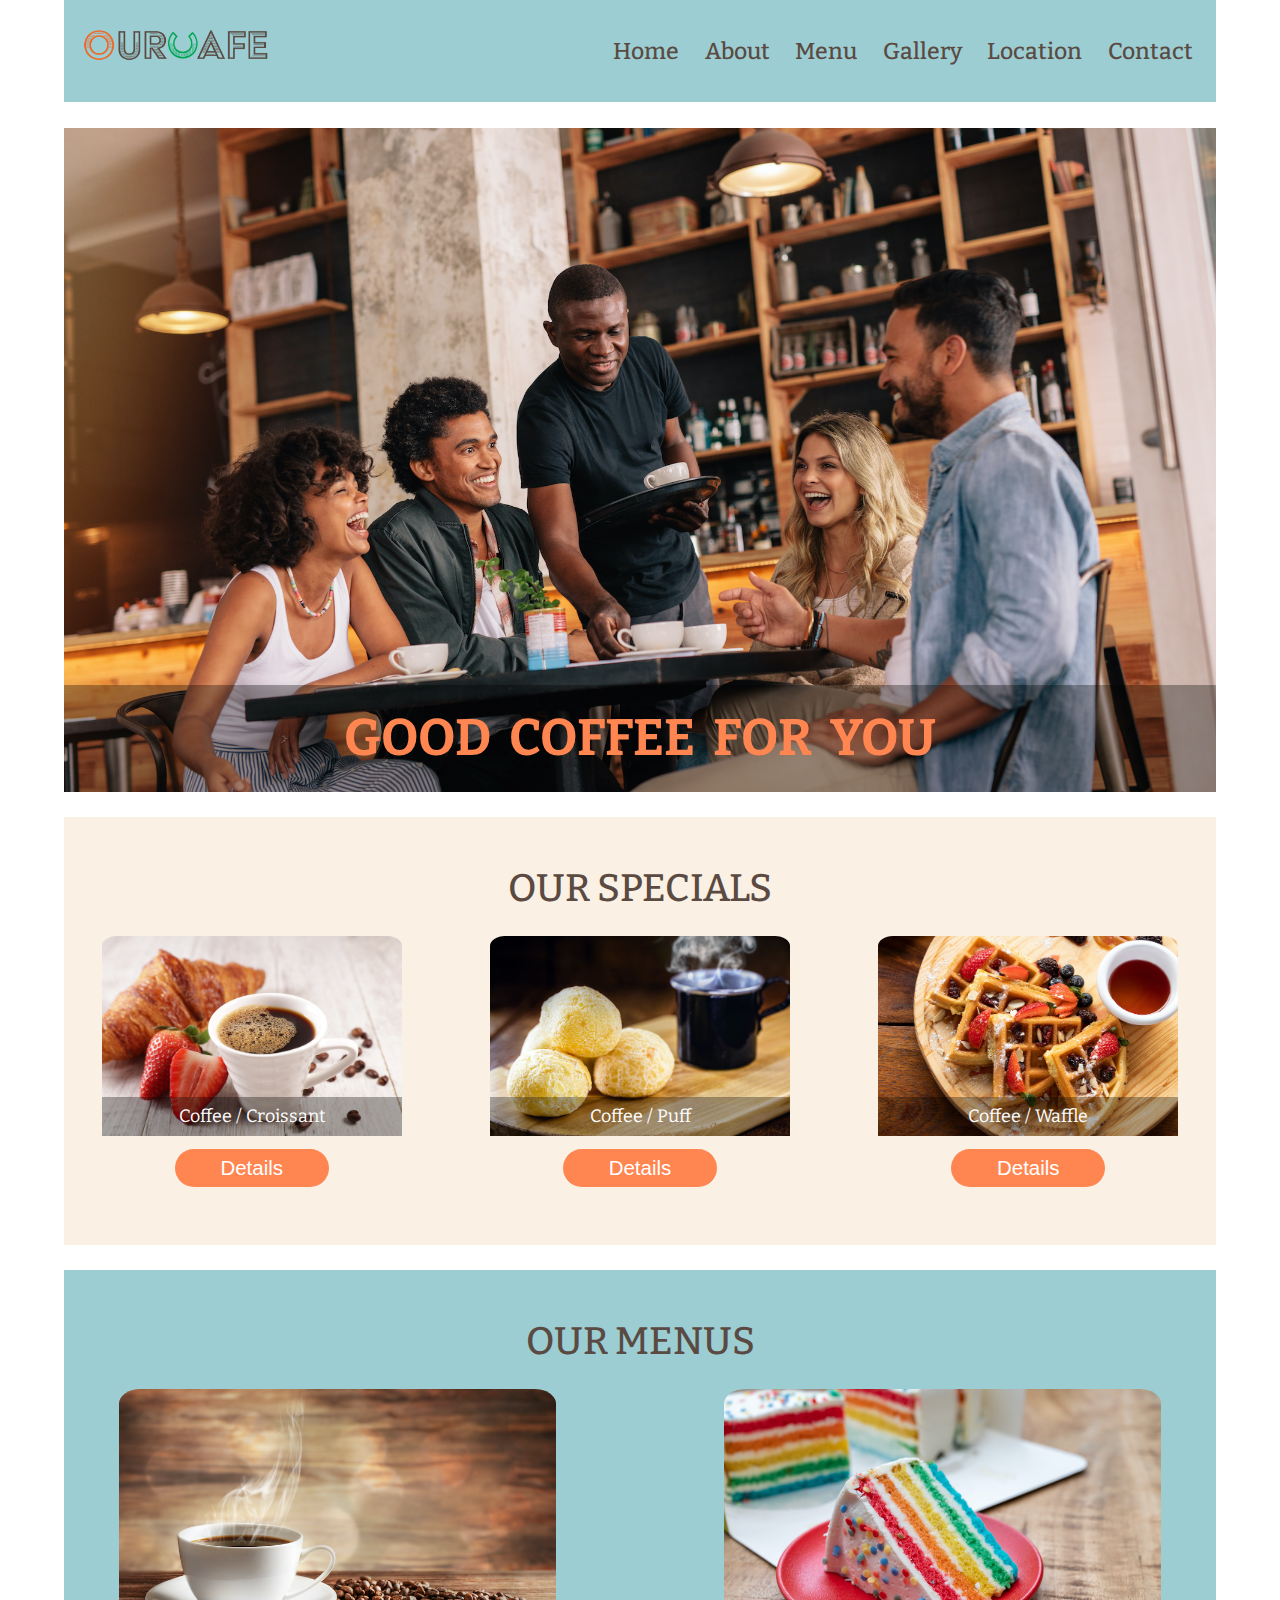
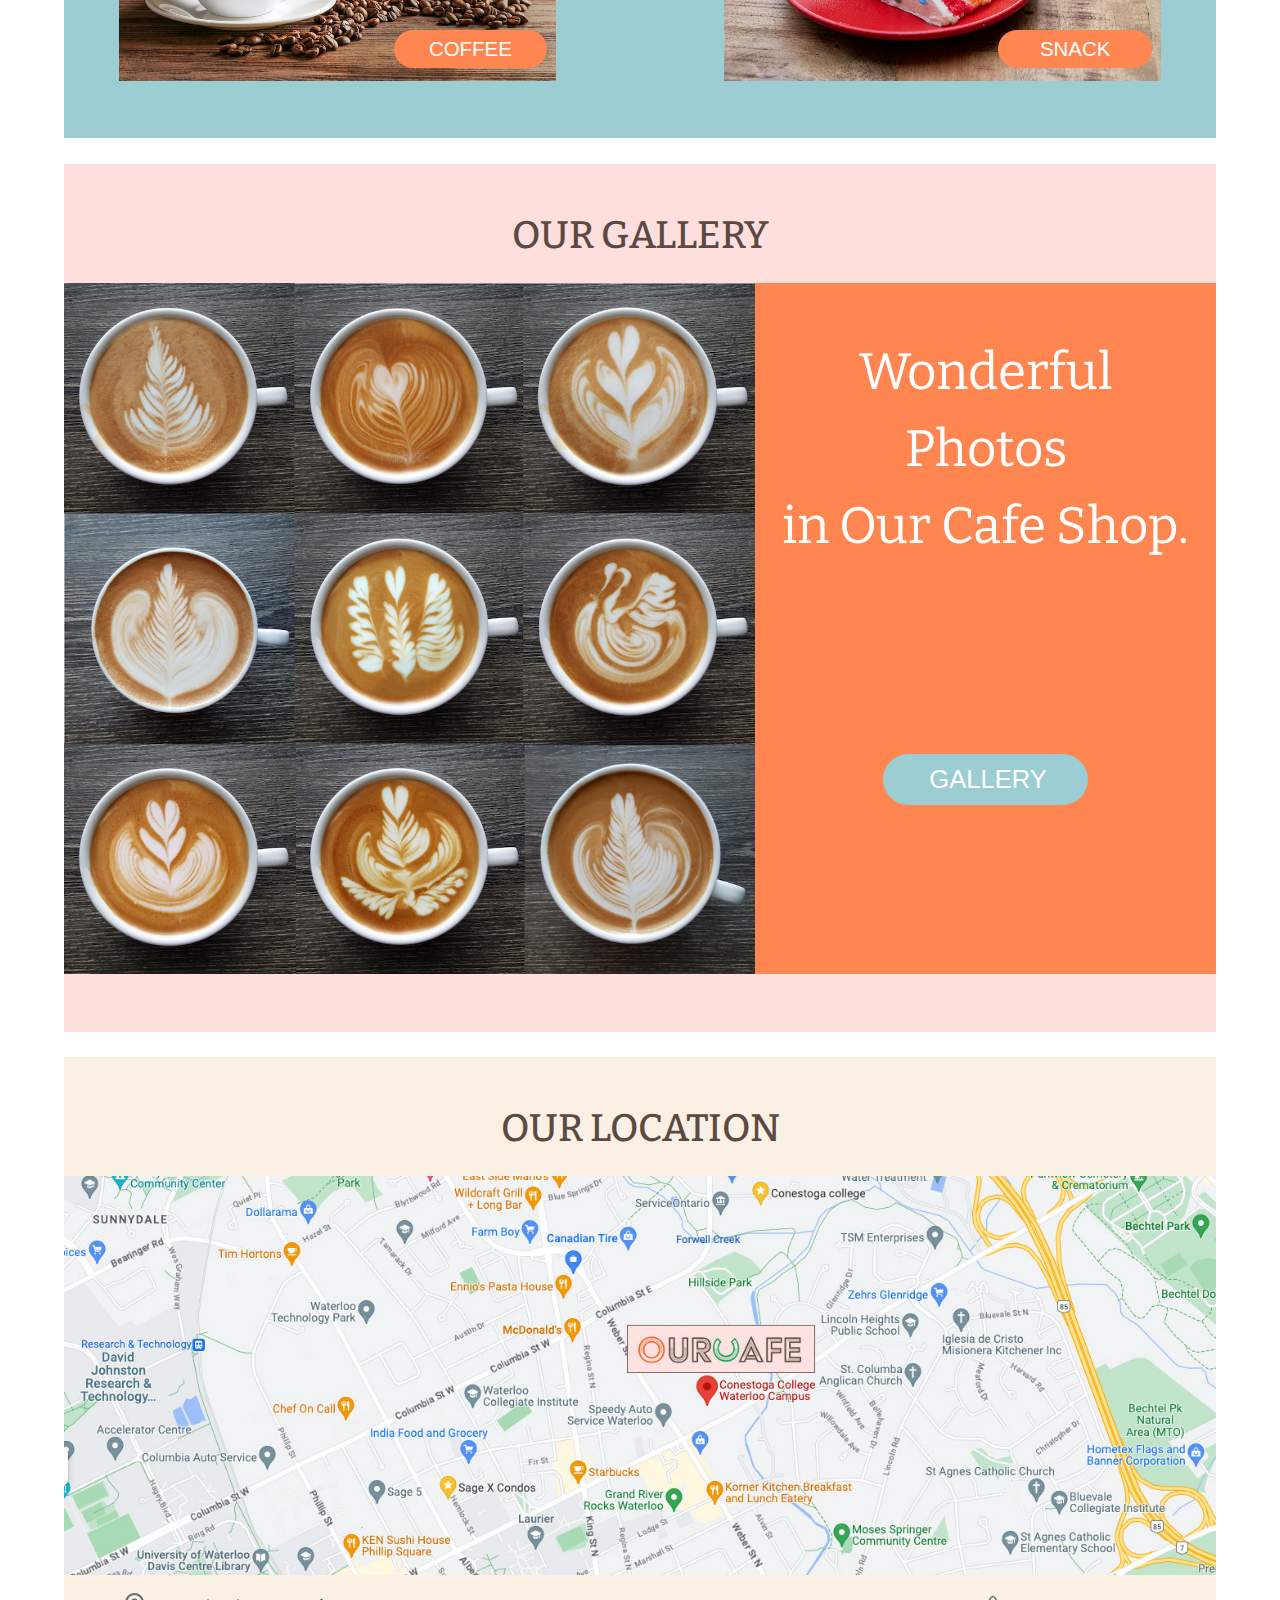
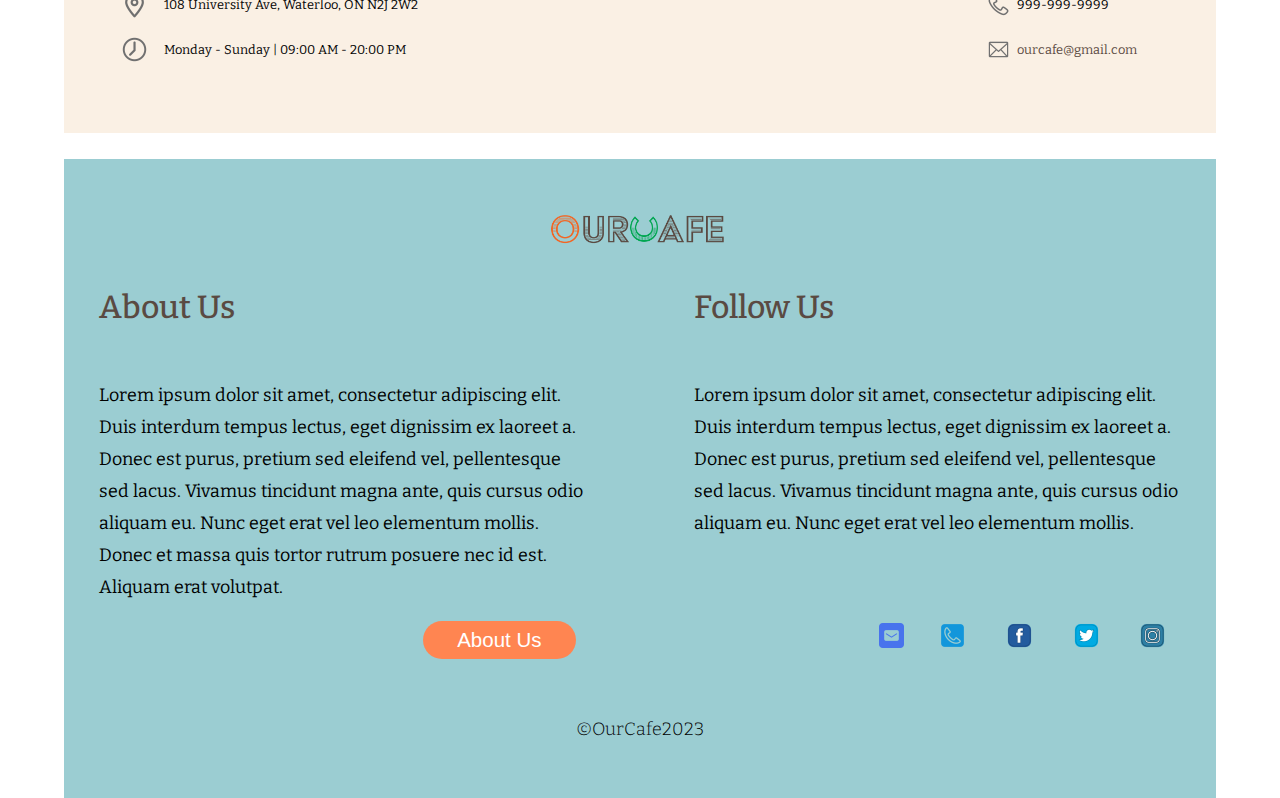
<file: index.html>
<!DOCTYPE html>
<html lang="en">

<head>
  <meta charset="UTF-8" />
  <meta name="description"
    content="Our Cafe coffee shop, offers balck coffee, lattes, cappuccino, doughnuts, croissants, puffs."
    width=device-width, initial-scale="1.0">
  <title>Our Cafe</title>
  <link rel="stylesheet" href="./style.css" />
  <link rel="preconnect" href="https://fonts.googleapis.com" />
  <link rel="preconnect" href="https://fonts.gstatic.com" crossorigin />
  <link
    href="https://fonts.googleapis.com/css2?family=Bitter:wght@200;300;400;500;700&family=Libre+Baskerville&family=Oswald:wght@300;400;500;700&display=swap"
    rel="stylesheet" />
</head>

<body>
  <div class="main">
    <!-- Nav Bar -->
    <div id="nav-bar">
      <a class="top-logo" href="./index.html"><img src="./images/green-logo.png" alt="logo" /></a>
      <div class="nav-items">
        <a href="./index.html">Home</a>
        <a href="./public/about.html">About</a>
        <a href="./public/menu.html">Menu</a>
        <a href="./public/Gallery.html">Gallery</a>
        <a href="./public/location.html">Location</a>
        <a href="./public/contact.html">Contact</a>
      </div>
    </div>

    <!-- Home -->
    <div id="home-img">
      <img src="./images/first_screen_01.jpeg" alt="People laugh by enjoying coffee" />
      <h1>GOOD&nbsp; COFFEE&nbsp; FOR&nbsp; YOU</h1>
    </div>

    <!-- Special -->
    <div id="special">
      <h2>OUR SPECIALS</h2>
      <div class="special-list">
        <div class="combo-list">
          <img src="./images/combo01.jpeg" alt="combo 1">
          <p>Coffee / Croissant</p>
        </div>
        <div class="combo-list">
          <img src="./images/combo02.jpeg" alt="combo 2">
          <p>Coffee / Puff</p>
        </div>
        <div class="combo-list">
          <img src="./images/combo03.jpeg" alt="combo 3">
          <p>Coffee / Waffle</p>
        </div>
        <a href="./public/menu.html"><button class="orange-button">Details</button></a>
        <a href="./public/menu.html"><button class="orange-button">Details</button></a>
        <a href="./public/menu.html"><button class="orange-button">Details</button></a>
      </div>
    </div>

    <!-- Menu -->
    <div id="menu">
      <h2>OUR MENUS</h2>
      <div class="menu-list">
        <div>
          <img src="./images/menu-coffee.jpeg" alt="a cup of coffee">
          <a href="./public/menu.html"><button class="orange-button">COFFEE</button></a>
        </div>
        <div>
          <img src="./images/menu-snack.jpeg" alt="a piece of rainbow cake">
          <a href="./public/menu.html"><button class="orange-button">SNACK</button></a>
        </div>
      </div>
    </div>


    <!-- Gallery -->
    <div id="gallery">
      <h2>OUR GALLERY</h2>
      <div class="gallery-list">
        <img src="./images/gallery.jpeg" alt="many cups of coffee">
        <div class="gallery-text">
          <p>Wonderful <br>Photos <br>in Our Cafe Shop.</p>
          <a href="#gallery"><button class="blue-button">GALLERY</button></a>
        </div>
      </div>
    </div>

    <!-- Location -->
    <div id="location">
      <h2>OUR LOCATION</h2>
      <a href="https://goo.gl/maps/BQnvmcJdvwboGmES7"><img src="./images/location.jpg" alt="location map"></a>
      <div class="location-list">
        <p><i class="icon location-icon"></i>108 University Ave, Waterloo, ON N2J 2W2</p>
        <p><i class="icon phone-icon"></i>999-999-9999</p>
        <p><i class="icon hours-icon"></i>Monday - Sunday | 09:00 AM - 20:00 PM</p>
        <a href="mailto:grace1188y@gmail.com"><i class="icon email-icon"></i>ourcafe@gmail.com</a>
      </div>
    </div>


    <!-- Footer -->
    <div id="footer">
      <img src="./images/green-logo.png" alt="logo" />
      <div class="footer-content">
        <div class="footer-about">
          <p class="footer-title">About Us</p>
          <p>
            Lorem ipsum dolor sit amet, consectetur adipiscing elit. Duis
            interdum tempus lectus, eget dignissim ex laoreet a. Donec est
            purus, pretium sed eleifend vel, pellentesque sed lacus. Vivamus
            tincidunt magna ante, quis cursus odio aliquam eu. Nunc eget erat
            vel leo elementum mollis. Donec et massa quis tortor rutrum
            posuere nec id est. Aliquam erat volutpat.
          </p>
          <a href="./public/about.html" class=""><button class="orange-button">About Us</button></a>
        </div>
        <div class="footer-follow">
          <p class="footer-title">Follow Us</p>
          <p>
            Lorem ipsum dolor sit amet, consectetur adipiscing elit. Duis
            interdum tempus lectus, eget dignissim ex laoreet a. Donec est
            purus, pretium sed eleifend vel, pellentesque sed lacus. Vivamus
            tincidunt magna ante, quis cursus odio aliquam eu. Nunc eget erat
            vel leo elementum mollis.
          </p>
          <div class="media-list">
            <a href="mailto:grace1188y@gmail.com"><i class="icon M-email-icon"></i></a>
            <i class="icon M-phone-icon"></i>
            <i class="icon M-facebook-icon"></i>
            <i class="icon M-twitter-icon"></i>
            <i class="icon M-ins-icon"></i>
          </div>
        </div>
      </div>
      <p class="copyright">©OurCafe2023</p>
    </div>
  </div>
</body>

</html>
</file>
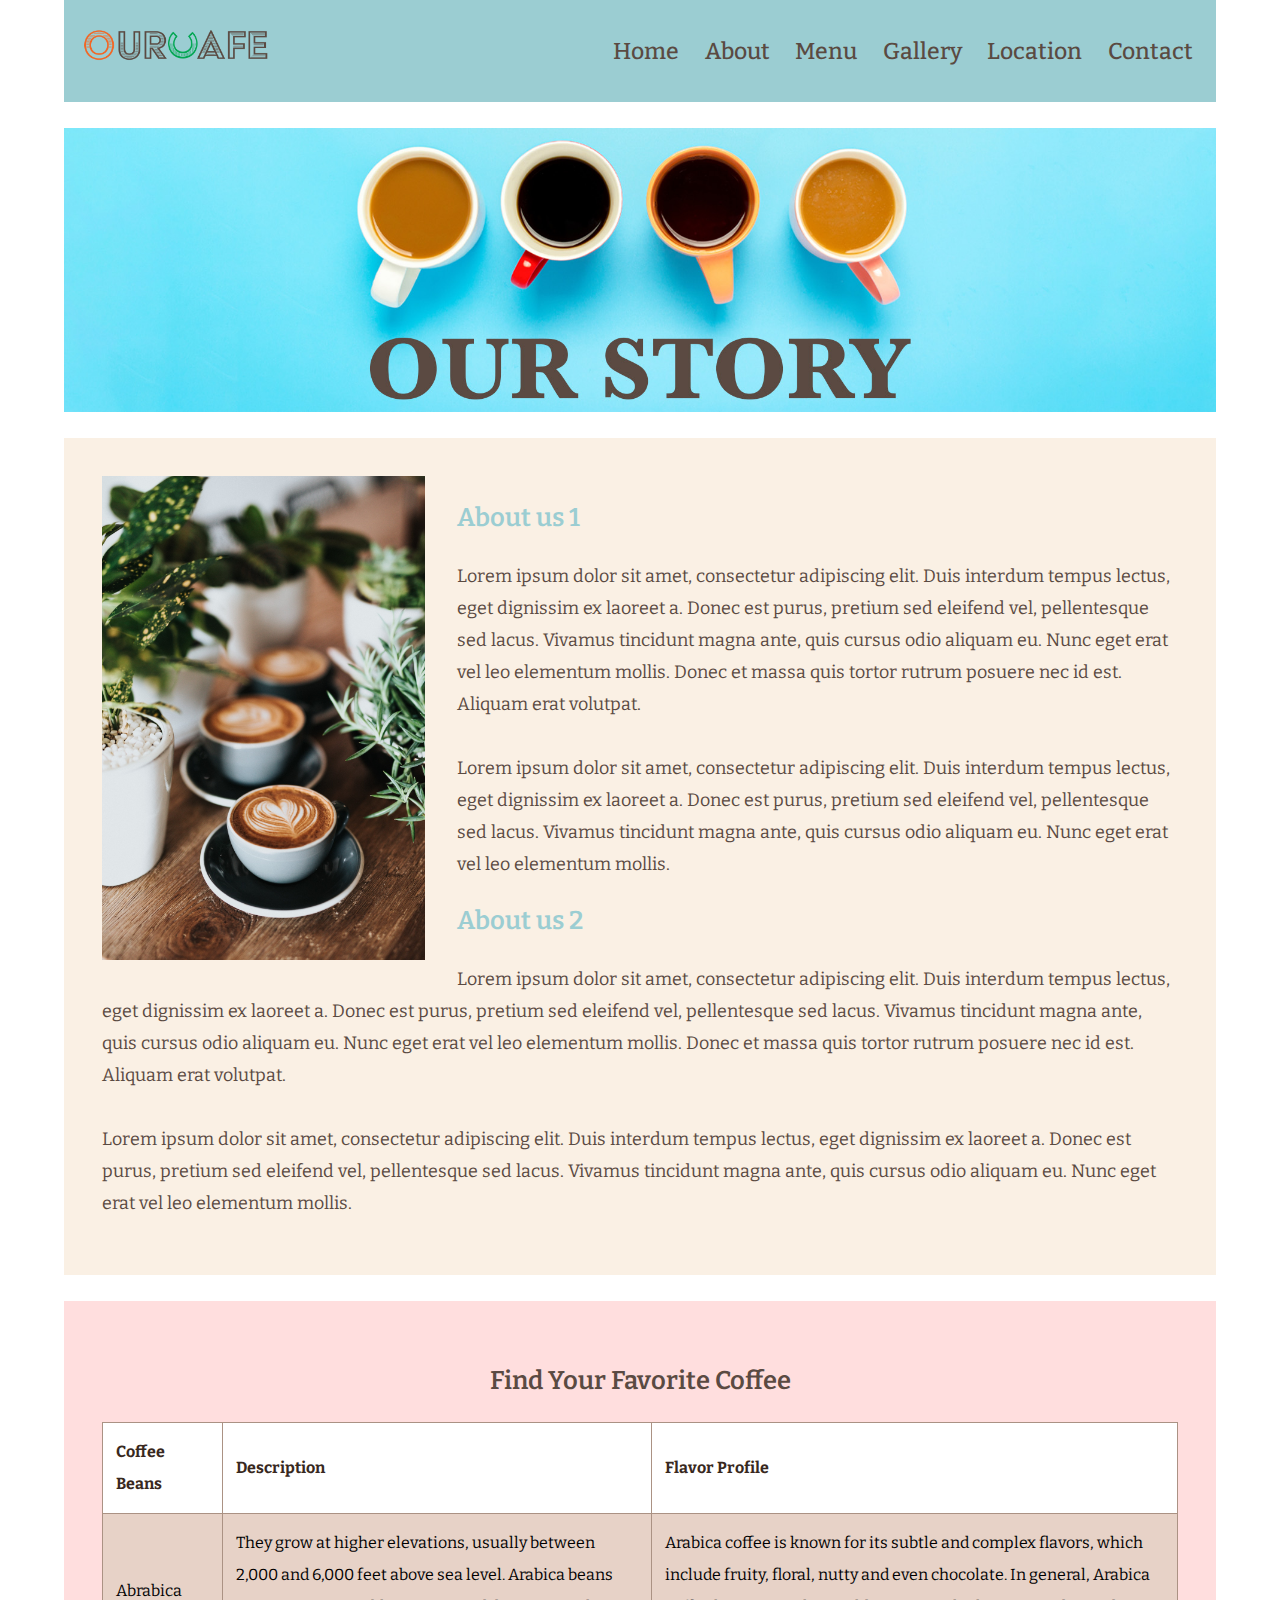
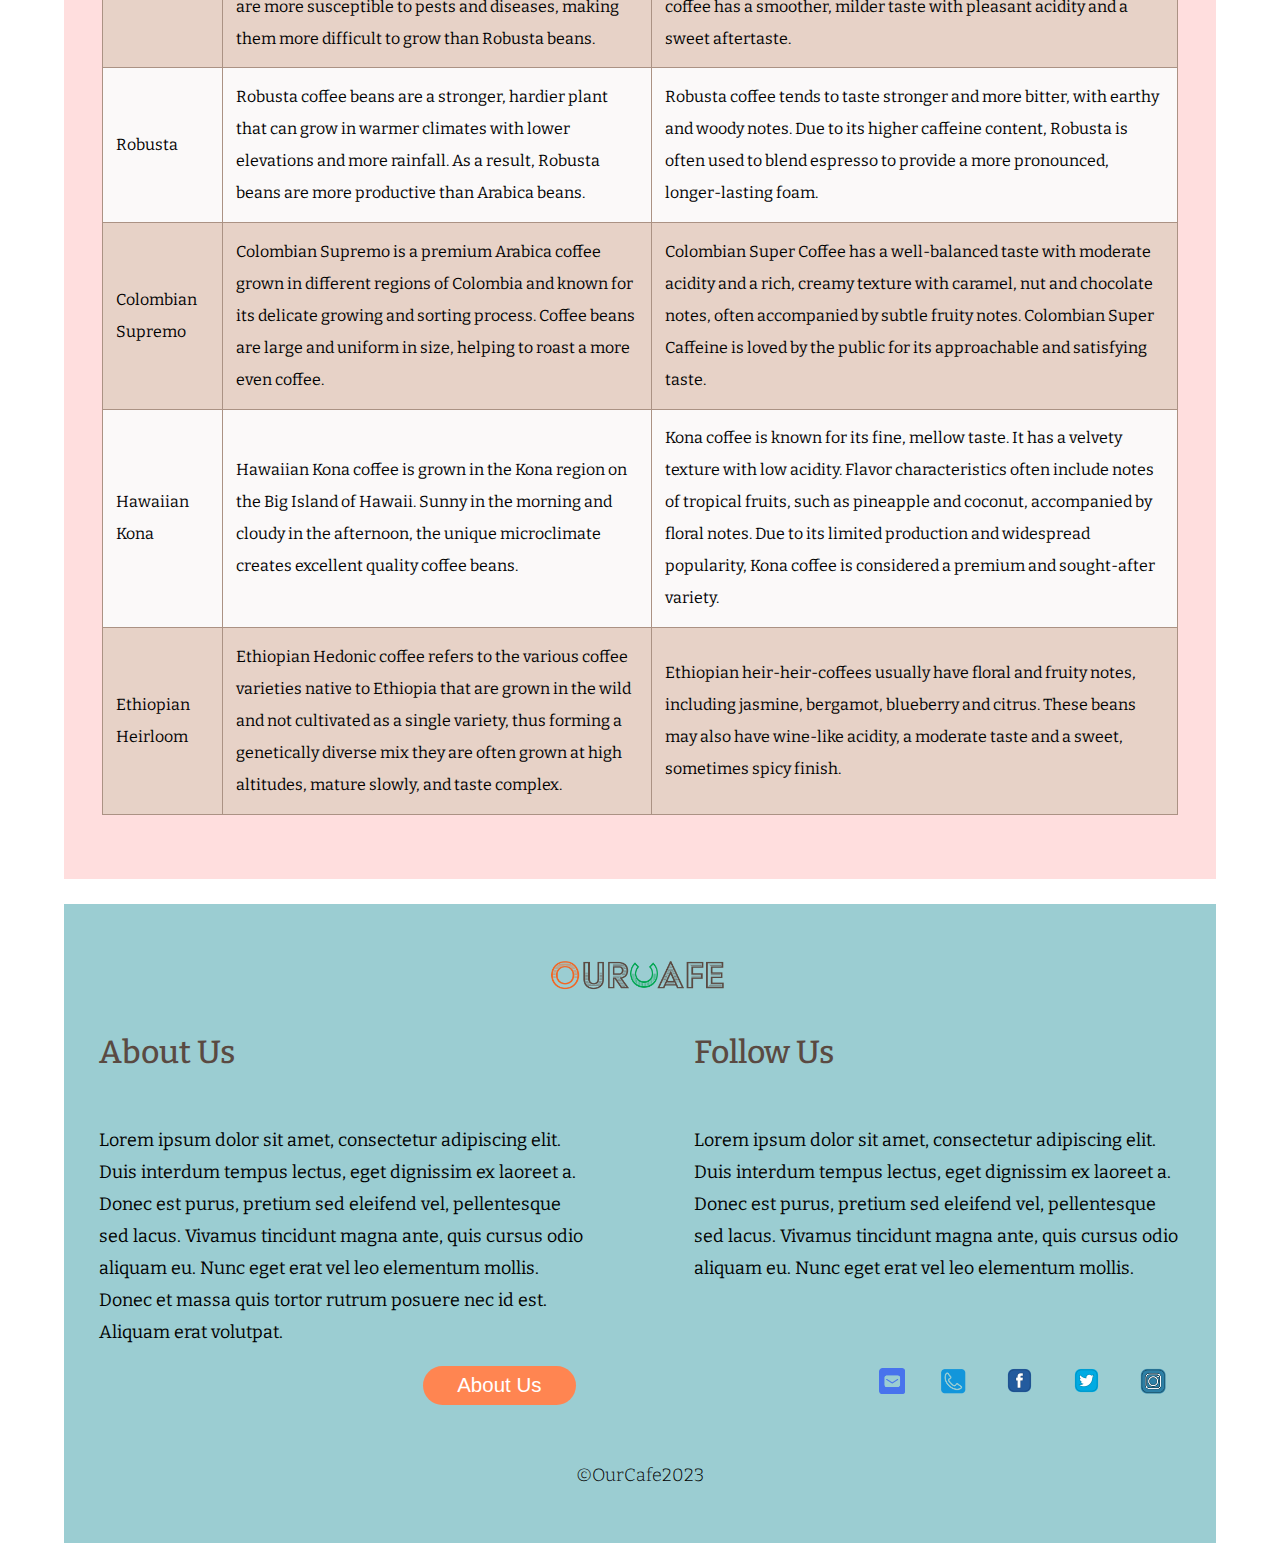
<file: public/about.html>
<!DOCTYPE html>
<html lang="en">

<head>
  <meta charset="UTF-8" />
  <meta name="viewpoint" content="" width=device-width, initial-scale="1.0">
  <title>Our Story</title>
  <link rel="stylesheet" href="../style.css" />
  <link rel="preconnect" href="https://fonts.googleapis.com" />
  <link rel="preconnect" href="https://fonts.gstatic.com" crossorigin />
  <link
    href="https://fonts.googleapis.com/css2?family=Bitter:wght@200;300;400;500;700&family=Libre+Baskerville&family=Oswald:wght@300;400;500;700&display=swap"
    rel="stylesheet" />
</head>

<body>
  <div class="main">
    <!-- Nav Bar -->
    <div id="nav-bar">
      <a class="top-logo" href="../index.html"><img src="../images/green-logo.png" alt="logo" /></a>
      <div class="nav-items">
        <li><a href="../index.html">Home</a></li>
        <li><a href="./about.html">About</a></li>
        <li><a href="./menu.html">Menu</a></li>
        <li><a href="./Gallery.html">Gallery</a></li>
        <li><a href="./location.html">Location</a></li>
        <li><a href="./contact.html">Contact</a></li>
      </div>
    </div>

    <!--About Main -->
    <img class="pageheading-img" src="../images/our-story.jpg" alt="banner img with cups of coffee">
    <div id="story">
      <div class="story-content">
        <img src="../images/about-us-01.jpeg" alt="some cups of coffee with plants around">
        <div class="story-info">
          <h3>About us 1</h3>
          <p>
            Lorem ipsum dolor sit amet, consectetur adipiscing elit. Duis
            interdum tempus lectus, eget dignissim ex laoreet a. Donec est
            purus, pretium sed eleifend vel, pellentesque sed lacus. Vivamus
            tincidunt magna ante, quis cursus odio aliquam eu. Nunc eget erat
            vel leo elementum mollis. Donec et massa quis tortor rutrum
            posuere nec id est. Aliquam erat volutpat.<br><br>
            Lorem ipsum dolor sit amet, consectetur adipiscing elit. Duis
            interdum tempus lectus, eget dignissim ex laoreet a. Donec est
            purus, pretium sed eleifend vel, pellentesque sed lacus. Vivamus
            tincidunt magna ante, quis cursus odio aliquam eu. Nunc eget erat
            vel leo elementum mollis.
          </p>

          <h3>About us 2</h3>

          <p>
            Lorem ipsum dolor sit amet, consectetur adipiscing elit. Duis
            interdum tempus lectus, eget dignissim ex laoreet a. Donec est
            purus, pretium sed eleifend vel, pellentesque sed lacus. Vivamus
            tincidunt magna ante, quis cursus odio aliquam eu. Nunc eget erat
            vel leo elementum mollis. Donec et massa quis tortor rutrum
            posuere nec id est. Aliquam erat volutpat.<br><br>
            Lorem ipsum dolor sit amet, consectetur adipiscing elit. Duis
            interdum tempus lectus, eget dignissim ex laoreet a. Donec est
            purus, pretium sed eleifend vel, pellentesque sed lacus. Vivamus
            tincidunt magna ante, quis cursus odio aliquam eu. Nunc eget erat
            vel leo elementum mollis.
          </p>
        </div>
      </div>
      <div class="coffee-sort">
        <h3>Find Your Favorite Coffee</h3>
        <table>
          <thead>
            <tr>
              <th>Coffee Beans</th>
              <th>Description</th>
              <th>Flavor Profile</th>
            </tr>
          </thead>
          <tbody>
            <tr>
              <td>Abrabica</td>
              <td>They grow at higher elevations, usually between 2,000 and 6,000 feet above sea level. Arabica beans
                are more susceptible to pests and diseases, making them more difficult to grow than Robusta beans.</td>
              <td>Arabica coffee is known for its subtle and complex flavors, which include fruity, floral, nutty and
                even chocolate. In general, Arabica coffee has a smoother, milder taste with pleasant acidity and a
                sweet aftertaste.</td>
            </tr>
            <tr>
              <td>Robusta</td>
              <td>Robusta coffee beans are a stronger, hardier plant that can grow in warmer climates with lower
                elevations and more rainfall. As a result, Robusta beans are more productive than Arabica beans.</td>
              <td>Robusta coffee tends to taste stronger and more bitter, with earthy and woody notes. Due to its higher
                caffeine content, Robusta is often used to blend espresso to provide a more pronounced, longer-lasting
                foam.</td>
            </tr>
            <tr>
              <td>Colombian Supremo</td>
              <td>Colombian Supremo is a premium Arabica coffee grown in different regions of Colombia and known for its
                delicate growing and sorting process. Coffee beans are large and uniform in size, helping to roast a
                more even coffee.</td>
              <td>Colombian Super Coffee has a well-balanced taste with moderate acidity and a rich, creamy texture with
                caramel, nut and chocolate notes, often accompanied by subtle fruity notes. Colombian Super Caffeine is
                loved by the public for its approachable and satisfying taste.</td>
            </tr>
            <tr>
              <td>Hawaiian Kona</td>
              <td>Hawaiian Kona coffee is grown in the Kona region on the Big Island of Hawaii. Sunny in the morning and
                cloudy in the afternoon, the unique microclimate creates excellent quality coffee beans.</td>
              <td>Kona coffee is known for its fine, mellow taste. It has a velvety texture with low acidity. Flavor
                characteristics often include notes of tropical fruits, such as pineapple and coconut, accompanied by
                floral notes. Due to its limited production and widespread popularity, Kona coffee is considered a
                premium and sought-after variety.</td>
            </tr>
            <tr>
              <td>Ethiopian Heirloom</td>
              <td>Ethiopian Hedonic coffee refers to the various coffee varieties native to Ethiopia that are grown in
                the wild and not cultivated as a single variety, thus forming a genetically diverse mix they are often
                grown at high altitudes, mature slowly, and taste complex.</td>
              <td>Ethiopian heir-heir-coffees usually have floral and fruity notes, including jasmine, bergamot,
                blueberry and citrus. These beans may also have wine-like acidity, a moderate taste and a sweet,
                sometimes spicy finish.</td>
            </tr>
          </tbody>
        </table>

      </div>

    </div>



    <!-- Footer -->
    <div id="footer">
      <img src="../images/green-logo.png" alt="logo" />
      <div class="footer-content">
        <div class="footer-about">
          <p class="footer-title">About Us</p>
          <p>
            Lorem ipsum dolor sit amet, consectetur adipiscing elit. Duis
            interdum tempus lectus, eget dignissim ex laoreet a. Donec est
            purus, pretium sed eleifend vel, pellentesque sed lacus. Vivamus
            tincidunt magna ante, quis cursus odio aliquam eu. Nunc eget erat
            vel leo elementum mollis. Donec et massa quis tortor rutrum
            posuere nec id est. Aliquam erat volutpat.
          </p>
          <a href="./about.html" class=""><button class="orange-button">About Us</button></a>
        </div>
        <div class="footer-follow">
          <p class="footer-title">Follow Us</p>
          <p>
            Lorem ipsum dolor sit amet, consectetur adipiscing elit. Duis
            interdum tempus lectus, eget dignissim ex laoreet a. Donec est
            purus, pretium sed eleifend vel, pellentesque sed lacus. Vivamus
            tincidunt magna ante, quis cursus odio aliquam eu. Nunc eget erat
            vel leo elementum mollis.
          </p>
          <div class="media-list">
            <a href="mailto:grace1188y@gmail.com"><i class="icon M-email-icon"></i></a>
            <i class="icon M-phone-icon"></i>
            <i class="icon M-facebook-icon"></i>
            <i class="icon M-twitter-icon"></i>
            <i class="icon M-ins-icon"></i>
          </div>
        </div>
      </div>
      <p class="copyright">©OurCafe2023</p>
    </div>
  </div>
</body>
</div>
</body>

</html>
</file>
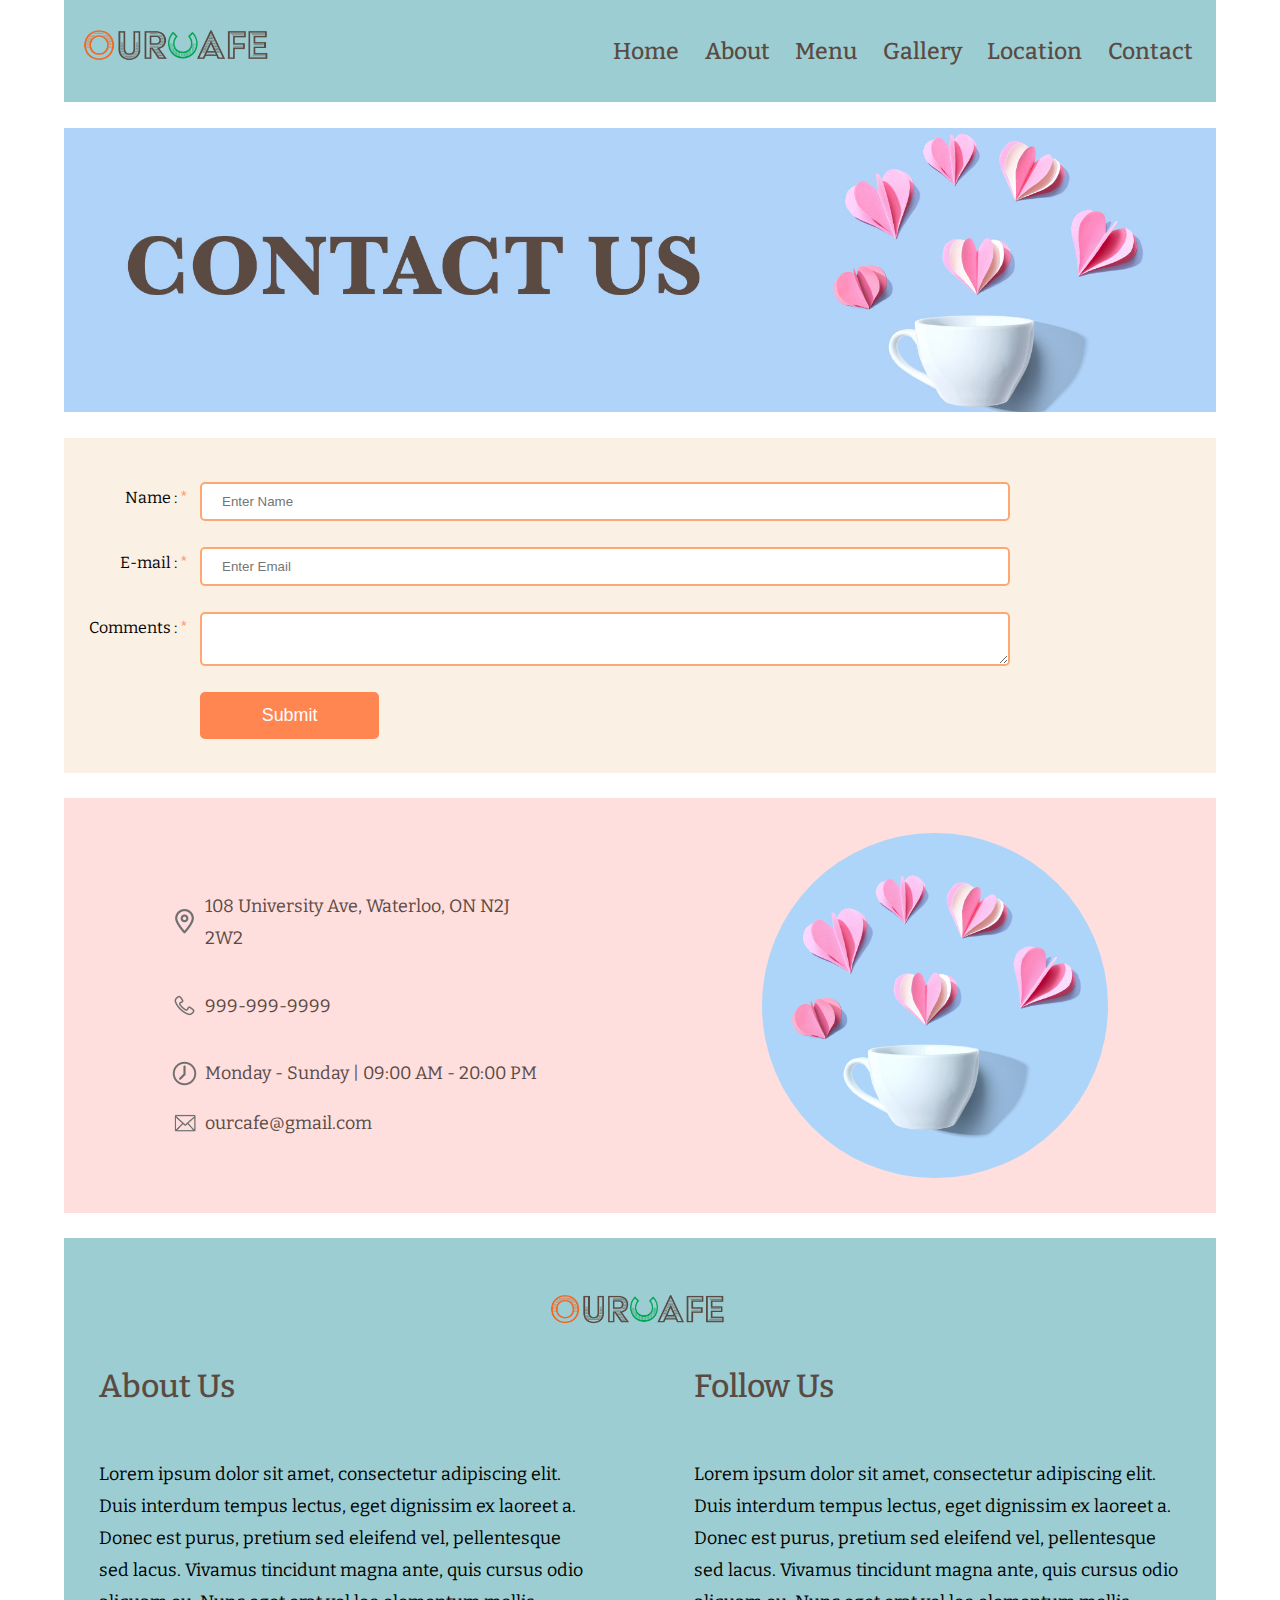
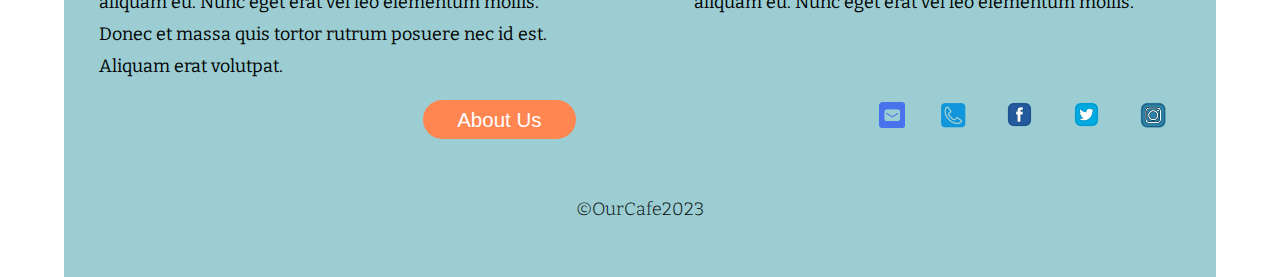
<file: public/contact.html>
<!DOCTYPE html>
<html lang="en">

<head>
  <meta charset="UTF-8" />
  <meta name="viewpoint" content="" width=device-width, initial-scale="1.0">
  <title>Our Story</title>
  <link rel="stylesheet" href="../style.css" />
  <link rel="preconnect" href="https://fonts.googleapis.com" />
  <link rel="preconnect" href="https://fonts.gstatic.com" crossorigin />
  <link
    href="https://fonts.googleapis.com/css2?family=Bitter:wght@200;300;400;500;700&family=Libre+Baskerville&family=Oswald:wght@300;400;500;700&display=swap"
    rel="stylesheet" />
</head>

<body>
  <div class="main">
    <!-- Nav Bar -->
    <div id="nav-bar">
      <a class="top-logo" href="../index.html"><img src="../images/green-logo.png" alt="logo" /></a>
      <div class="nav-items">
        <li><a href="../index.html">Home</a></li>
        <li><a href="./about.html">About</a></li>
        <li><a href="./menu.html">Menu</a></li>
        <li><a href="./Gallery.html">Gallery</a></li>
        <li><a href="./location.html">Location</a></li>
        <li><a href="./contact.html">Contact</a></li>
      </div>
    </div>

    <!--location Main -->
    <img class="pageheading-img" src="../images/conatct-us.jpg" alt="banner img with cups of coffee">
    <div class="contact-form">
      <form method="post" action="https://webdevbasics.net/scripts/demo.php">
        <label for="myName" class="required-field">Name :&nbsp;</label>
        <input type="text" name="myName" id="myName" required placeholder="Enter Name">
        <label for="myEmail" class="required-field">E-mail :&nbsp;</label>
        <input type="email" name="myEmail" id="myEmail" required placeholder="Enter Email">
        <label for="myComments" class="required-field">Comments :&nbsp;</label>
        <textarea name="myComments" id="myComments" rows="2" cols="20" required></textarea>
        <input type="submit" value="Submit">
      </form>
    </div>

    <div class="contact-card">
      <div class="contact-info">
        <p><i class="icon location-icon"></i>108 University Ave, Waterloo, ON N2J 2W2</p>
        <p><i class="icon phone-icon"></i>999-999-9999</p>
        <p><i class="icon hours-icon"></i>Monday - Sunday | 09:00 AM - 20:00 PM</p>
        <a href="mailto:grace1188y@gmail.com"><i class="icon email-icon"></i>ourcafe@gmail.com</a>
      </div>
      <img src="../images/contact-card.jpeg" alt="word logo">
    </div>

    <!-- Footer -->
    <div id="footer">
      <img src="../images/green-logo.png" alt="logo" />
      <div class="footer-content">
        <div class="footer-about">
          <p class="footer-title">About Us</p>
          <p>
            Lorem ipsum dolor sit amet, consectetur adipiscing elit. Duis
            interdum tempus lectus, eget dignissim ex laoreet a. Donec est
            purus, pretium sed eleifend vel, pellentesque sed lacus. Vivamus
            tincidunt magna ante, quis cursus odio aliquam eu. Nunc eget erat
            vel leo elementum mollis. Donec et massa quis tortor rutrum
            posuere nec id est. Aliquam erat volutpat.
          </p>
          <a href="./about.html" class=""><button class="orange-button">About Us</button></a>
        </div>
        <div class="footer-follow">
          <p class="footer-title">Follow Us</p>
          <p>
            Lorem ipsum dolor sit amet, consectetur adipiscing elit. Duis
            interdum tempus lectus, eget dignissim ex laoreet a. Donec est
            purus, pretium sed eleifend vel, pellentesque sed lacus. Vivamus
            tincidunt magna ante, quis cursus odio aliquam eu. Nunc eget erat
            vel leo elementum mollis.
          </p>
          <div class="media-list">
            <a href="mailto:grace1188y@gmail.com"><i class="icon M-email-icon"></i></a>
            <i class="icon M-phone-icon"></i>
            <i class="icon M-facebook-icon"></i>
            <i class="icon M-twitter-icon"></i>
            <i class="icon M-ins-icon"></i>
          </div>
        </div>
      </div>
      <p class="copyright">©OurCafe2023</p>
    </div>
  </div>
</body>
</div>
</body>

</html>
</file>
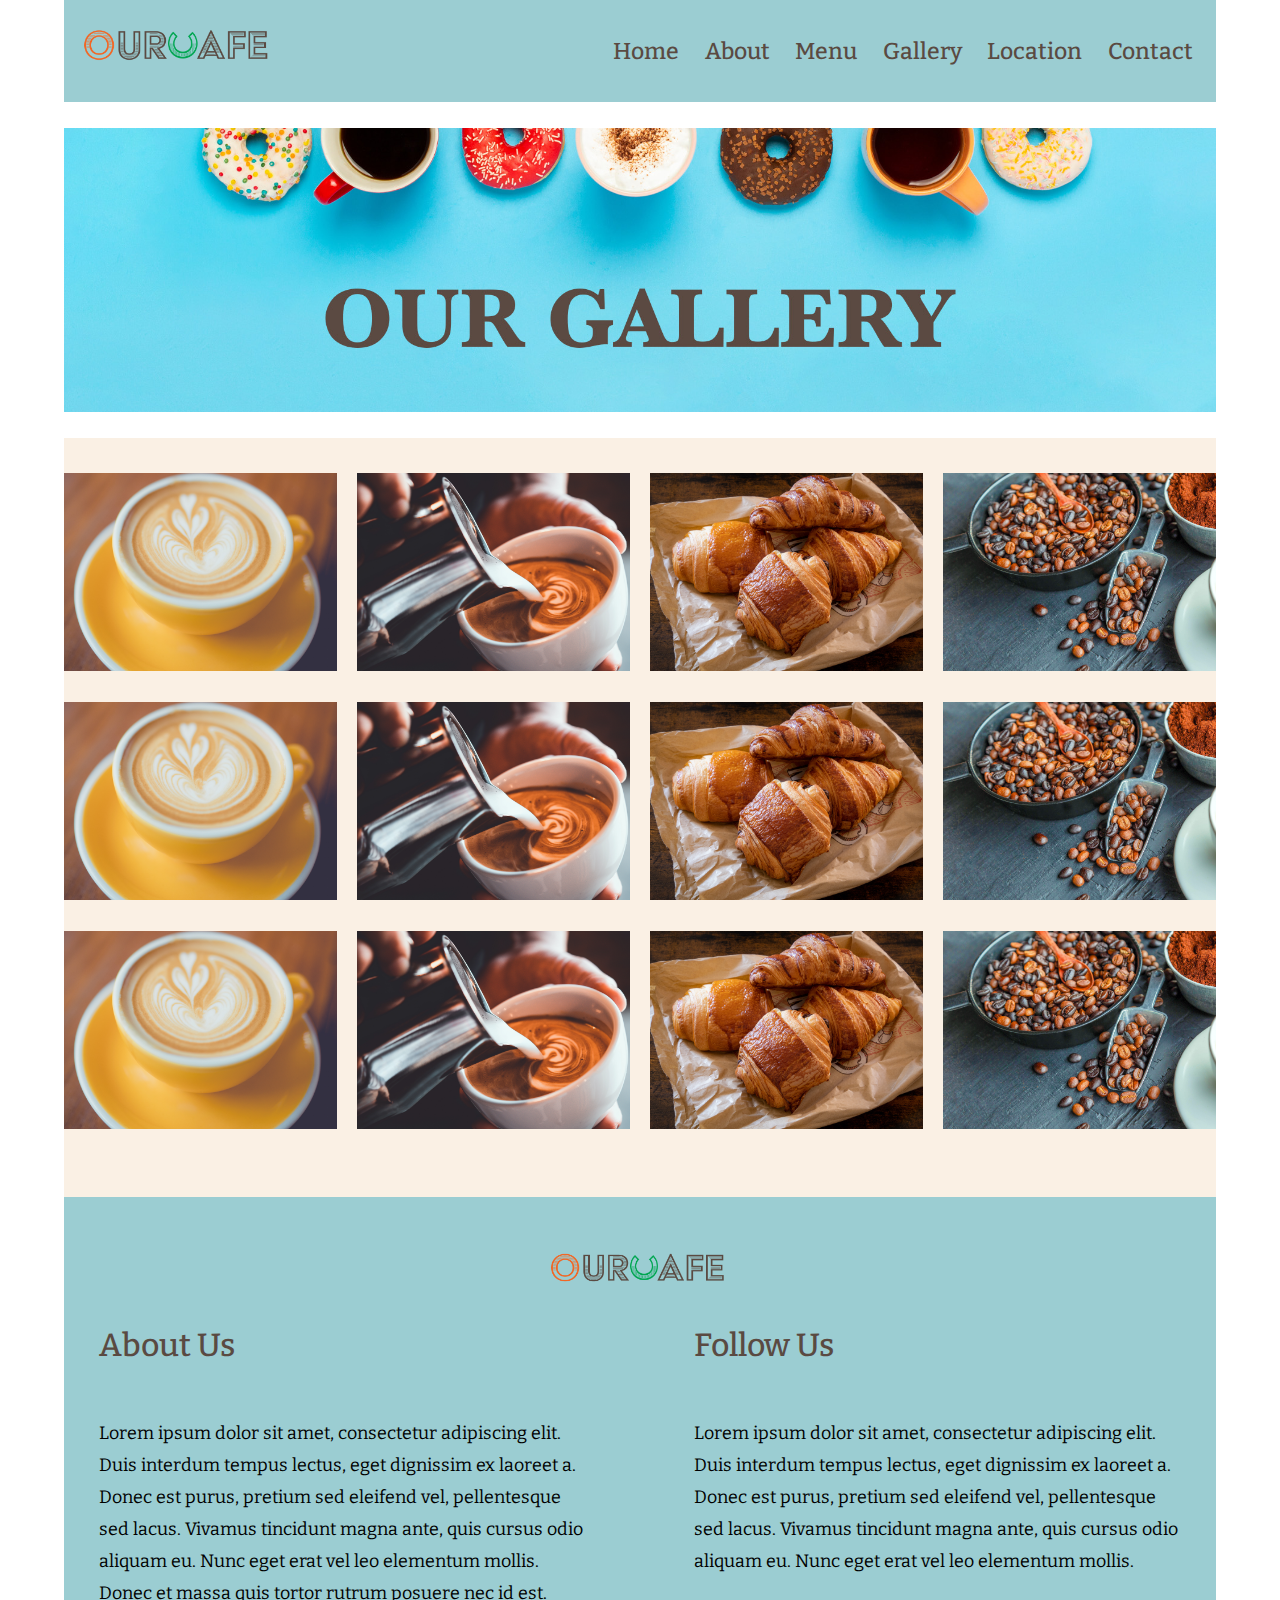
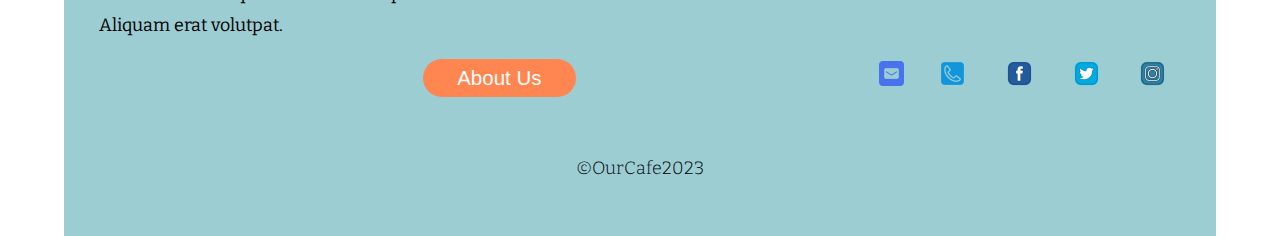
<file: public/Gallery.html>
<!DOCTYPE html>
<html lang="en">

<head>
  <meta charset="UTF-8" />
  <meta name="viewpoint" content="" width=device-width, initial-scale="1.0">
  <title>Our Gallery</title>
  <link rel="stylesheet" href="../style.css" />
  <link rel="preconnect" href="https://fonts.googleapis.com" />
  <link rel="preconnect" href="https://fonts.gstatic.com" crossorigin />
  <link
    href="https://fonts.googleapis.com/css2?family=Bitter:wght@200;300;400;500;700&family=Libre+Baskerville&family=Oswald:wght@300;400;500;700&display=swap"
    rel="stylesheet" />
</head>

<body>
  <div class="main">
    <!-- Nav Bar -->
    <div id="nav-bar">
      <a class="top-logo" href="../index.html"><img src="../images/green-logo.png" alt="logo" /></a>
      <div class="nav-items">
        <li><a href="../index.html">Home</a></li>
        <li><a href="./about.html">About</a></li>
        <li><a href="./menu.html">Menu</a></li>
        <li><a href="../index.html">Gallery</a></li>
        <li><a href="./location.html">Location</a></li>
        <li><a href="./contact.html">Contact</a></li>
      </div>
    </div>

    <!--Gallery Main -->
    <img class="pageheading-img" src="../images/our-gallery.jpg" alt="banner img with cups of coffee">
    <div id="gallery-main">
      <div class="gallery-content">
        <div class="img-list">
          <a href="../images/gallery 01.jpeg"> <img src="../images/gallery 01.jpeg" alt="A cup of coffee"></a>
        </div>
        <div class="img-list">
          <a href="../images/gallery 02.jpeg"> <img src="../images/gallery 02.jpeg" alt="A cup of coffee"></a>
        </div>
        <div class="img-list">
          <a href="../images/gallery 03.jpeg"> <img src="../images/gallery 03.jpeg" alt="A cup of coffee"></a>
        </div>
        <div class="img-list">
          <a href="../images/gallery 04.jpeg"> <img src="../images/gallery 04.jpeg" alt="A cup of coffee"></a>
        </div>
        <div class="img-list">
          <a href="../images/gallery 01.jpeg"> <img src="../images/gallery 01.jpeg" alt="A cup of coffee"></a>
        </div>
        <div class="img-list">
          <a href="../images/gallery 02.jpeg"> <img src="../images/gallery 02.jpeg" alt="A cup of coffee"></a>
        </div>
        <div class="img-list">
          <a href="../images/gallery 03.jpeg"> <img src="../images/gallery 03.jpeg" alt="A cup of coffee"></a>
        </div>
        <div class="img-list">
          <a href="../images/gallery 04.jpeg"> <img src="../images/gallery 04.jpeg" alt="A cup of coffee"></a>
        </div>
        <div class="img-list">
          <a href="../images/gallery 01.jpeg"> <img src="../images/gallery 01.jpeg" alt="A cup of coffee"></a>
        </div>
        <div class="img-list">
          <a href="../images/gallery 02.jpeg"> <img src="../images/gallery 02.jpeg" alt="A cup of coffee"></a>
        </div>
        <div class="img-list">
          <a href="../images/gallery 03.jpeg"> <img src="../images/gallery 03.jpeg" alt="A cup of coffee"></a>
        </div>
        <div class="img-list">
          <a href="../images/gallery 04.jpeg"> <img src="../images/gallery 04.jpeg" alt="A cup of coffee"></a>
        </div>



      </div>
    </div>

  </div>



  <!-- Footer -->
  <div id="footer">
    <img src="../images/green-logo.png" alt="logo" />
    <div class="footer-content">
      <div class="footer-about">
        <p class="footer-title">About Us</p>
        <p>
          Lorem ipsum dolor sit amet, consectetur adipiscing elit. Duis
          interdum tempus lectus, eget dignissim ex laoreet a. Donec est
          purus, pretium sed eleifend vel, pellentesque sed lacus. Vivamus
          tincidunt magna ante, quis cursus odio aliquam eu. Nunc eget erat
          vel leo elementum mollis. Donec et massa quis tortor rutrum
          posuere nec id est. Aliquam erat volutpat.
        </p>
        <a href="./about.html" class=""><button class="orange-button">About Us</button></a>
      </div>
      <div class="footer-follow">
        <p class="footer-title">Follow Us</p>
        <p>
          Lorem ipsum dolor sit amet, consectetur adipiscing elit. Duis
          interdum tempus lectus, eget dignissim ex laoreet a. Donec est
          purus, pretium sed eleifend vel, pellentesque sed lacus. Vivamus
          tincidunt magna ante, quis cursus odio aliquam eu. Nunc eget erat
          vel leo elementum mollis.
        </p>
        <div class="media-list">
          <a href="mailto:grace1188y@gmail.com"><i class="icon M-email-icon"></i></a>
          <i class="icon M-phone-icon"></i>
          <i class="icon M-facebook-icon"></i>
          <i class="icon M-twitter-icon"></i>
          <i class="icon M-ins-icon"></i>
        </div>
      </div>
    </div>
    <p class="copyright">©OurCafe2023</p>
  </div>
</body>
</div>
</body>

</html>
</file>
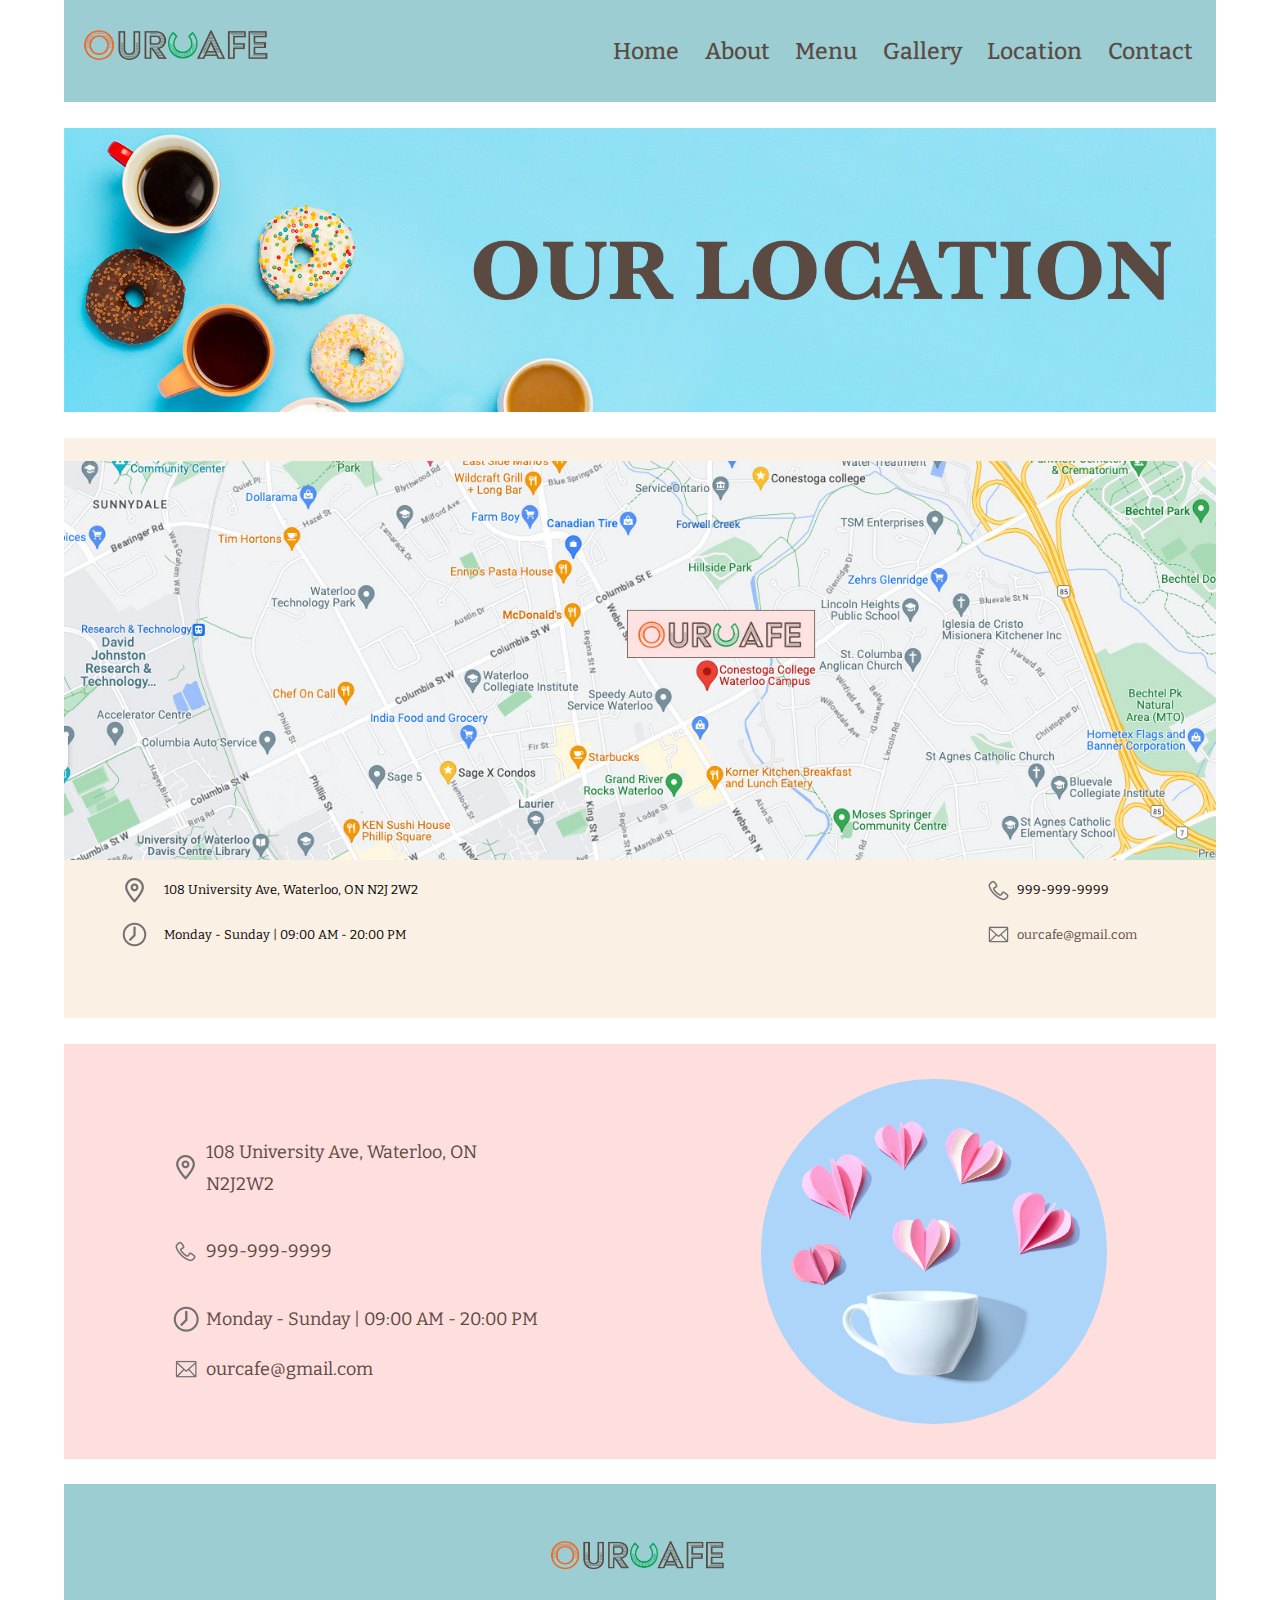
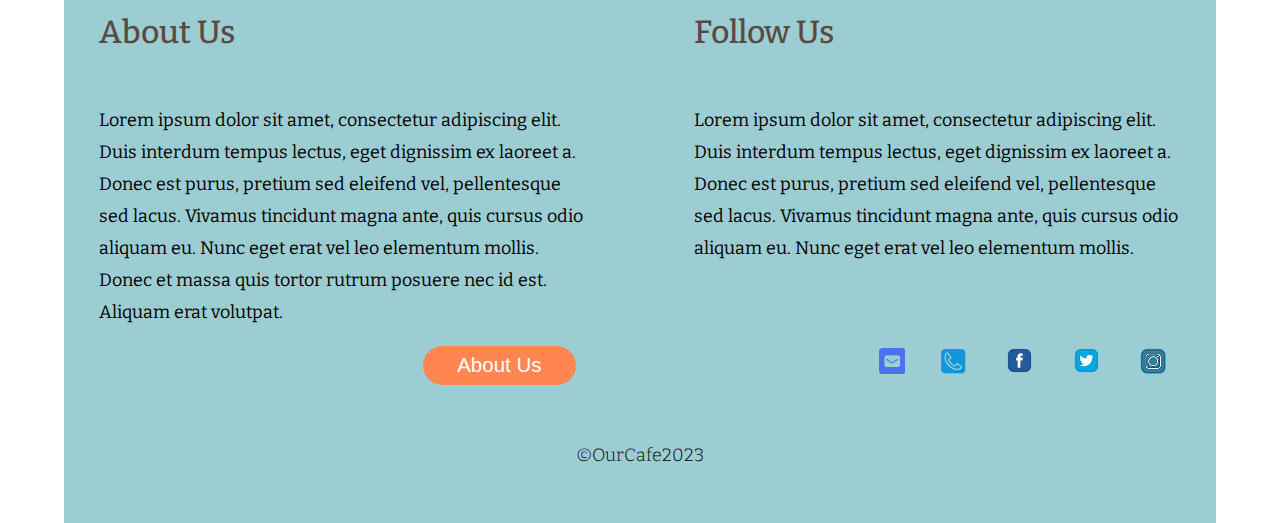
<file: public/location.html>
<!DOCTYPE html>
<html lang="en">

<head>
    <meta charset="UTF-8" />
    <meta name="viewpoint" content="" width=device-width, initial-scale="1.0">
    <title>Our Story</title>
    <link rel="stylesheet" href="../style.css" />
    <link rel="preconnect" href="https://fonts.googleapis.com" />
    <link rel="preconnect" href="https://fonts.gstatic.com" crossorigin />
    <link
        href="https://fonts.googleapis.com/css2?family=Bitter:wght@200;300;400;500;700&family=Libre+Baskerville&family=Oswald:wght@300;400;500;700&display=swap"
        rel="stylesheet" />
</head>

<body>
    <div class="main">
        <!-- Nav Bar -->
        <div id="nav-bar">
            <a class="top-logo" href="../index.html"><img src="../images/green-logo.png" alt="logo" /></a>
            <div class="nav-items">
                <li><a href="../index.html">Home</a></li>
                <li><a href="./about.html">About</a></li>
                <li><a href="./menu.html">Menu</a></li>
                <li><a href="./Gallery.html">Gallery</a></li>
                <li><a href="./location.html">Location</a></li>
                <li><a href="./contact.html">Contact</a></li>
            </div>
        </div>

        <!--location Main -->
        <img class="pageheading-img" src="../images/our-location.jpg" alt="banner img with cups of coffee">
        <div class="location-map">
            <a href="https://goo.gl/maps/BQnvmcJdvwboGmES7"><img src="../images/location.jpg" alt="location map"></a>
            <div class="location-list">
                <p><i class="icon location-icon"></i>108 University Ave, Waterloo, ON N2J 2W2</p>
                <p><i class="icon phone-icon"></i>999-999-9999</p>
                <p><i class="icon hours-icon"></i>Monday - Sunday | 09:00 AM - 20:00 PM</p>
                <a href="mailto:grace1188y@gmail.com"><i class="icon email-icon"></i>ourcafe@gmail.com</a>
            </div>
        </div>
        <div class="contact-card">
            <div class="contact-info">
                <p><i class="icon location-icon"></i>108 University Ave, Waterloo, ON N2J2W2</p>
                <p><i class="icon phone-icon"></i>999-999-9999</p>
                <p><i class="icon hours-icon"></i>Monday - Sunday | 09:00 AM - 20:00 PM</p>
                <a href="mailto:grace1188y@gmail.com"><i class="icon email-icon"></i>ourcafe@gmail.com</a>
            </div>
            <img src="../images/contact-card.jpeg" alt="word logo">
        </div>

        <!-- Footer -->
        <div id="footer">
            <img src="../images/green-logo.png" alt="logo" />
            <div class="footer-content">
                <div class="footer-about">
                    <p class="footer-title">About Us</p>
                    <p>
                        Lorem ipsum dolor sit amet, consectetur adipiscing elit. Duis
                        interdum tempus lectus, eget dignissim ex laoreet a. Donec est
                        purus, pretium sed eleifend vel, pellentesque sed lacus. Vivamus
                        tincidunt magna ante, quis cursus odio aliquam eu. Nunc eget erat
                        vel leo elementum mollis. Donec et massa quis tortor rutrum
                        posuere nec id est. Aliquam erat volutpat.
                    </p>
                    <a href="./about.html" class=""><button class="orange-button">About Us</button></a>
                </div>
                <div class="footer-follow">
                    <p class="footer-title">Follow Us</p>
                    <p>
                        Lorem ipsum dolor sit amet, consectetur adipiscing elit. Duis
                        interdum tempus lectus, eget dignissim ex laoreet a. Donec est
                        purus, pretium sed eleifend vel, pellentesque sed lacus. Vivamus
                        tincidunt magna ante, quis cursus odio aliquam eu. Nunc eget erat
                        vel leo elementum mollis.
                    </p>
                    <div class="media-list">
                        <a href="mailto:grace1188y@gmail.com"><i class="icon M-email-icon"></i></a>
                        <i class="icon M-phone-icon"></i>
                        <i class="icon M-facebook-icon"></i>
                        <i class="icon M-twitter-icon"></i>
                        <i class="icon M-ins-icon"></i>
                    </div>
                </div>
            </div>
            <p class="copyright">©OurCafe2023</p>
        </div>
    </div>
</body>
</div>
</body>

</html>
</file>
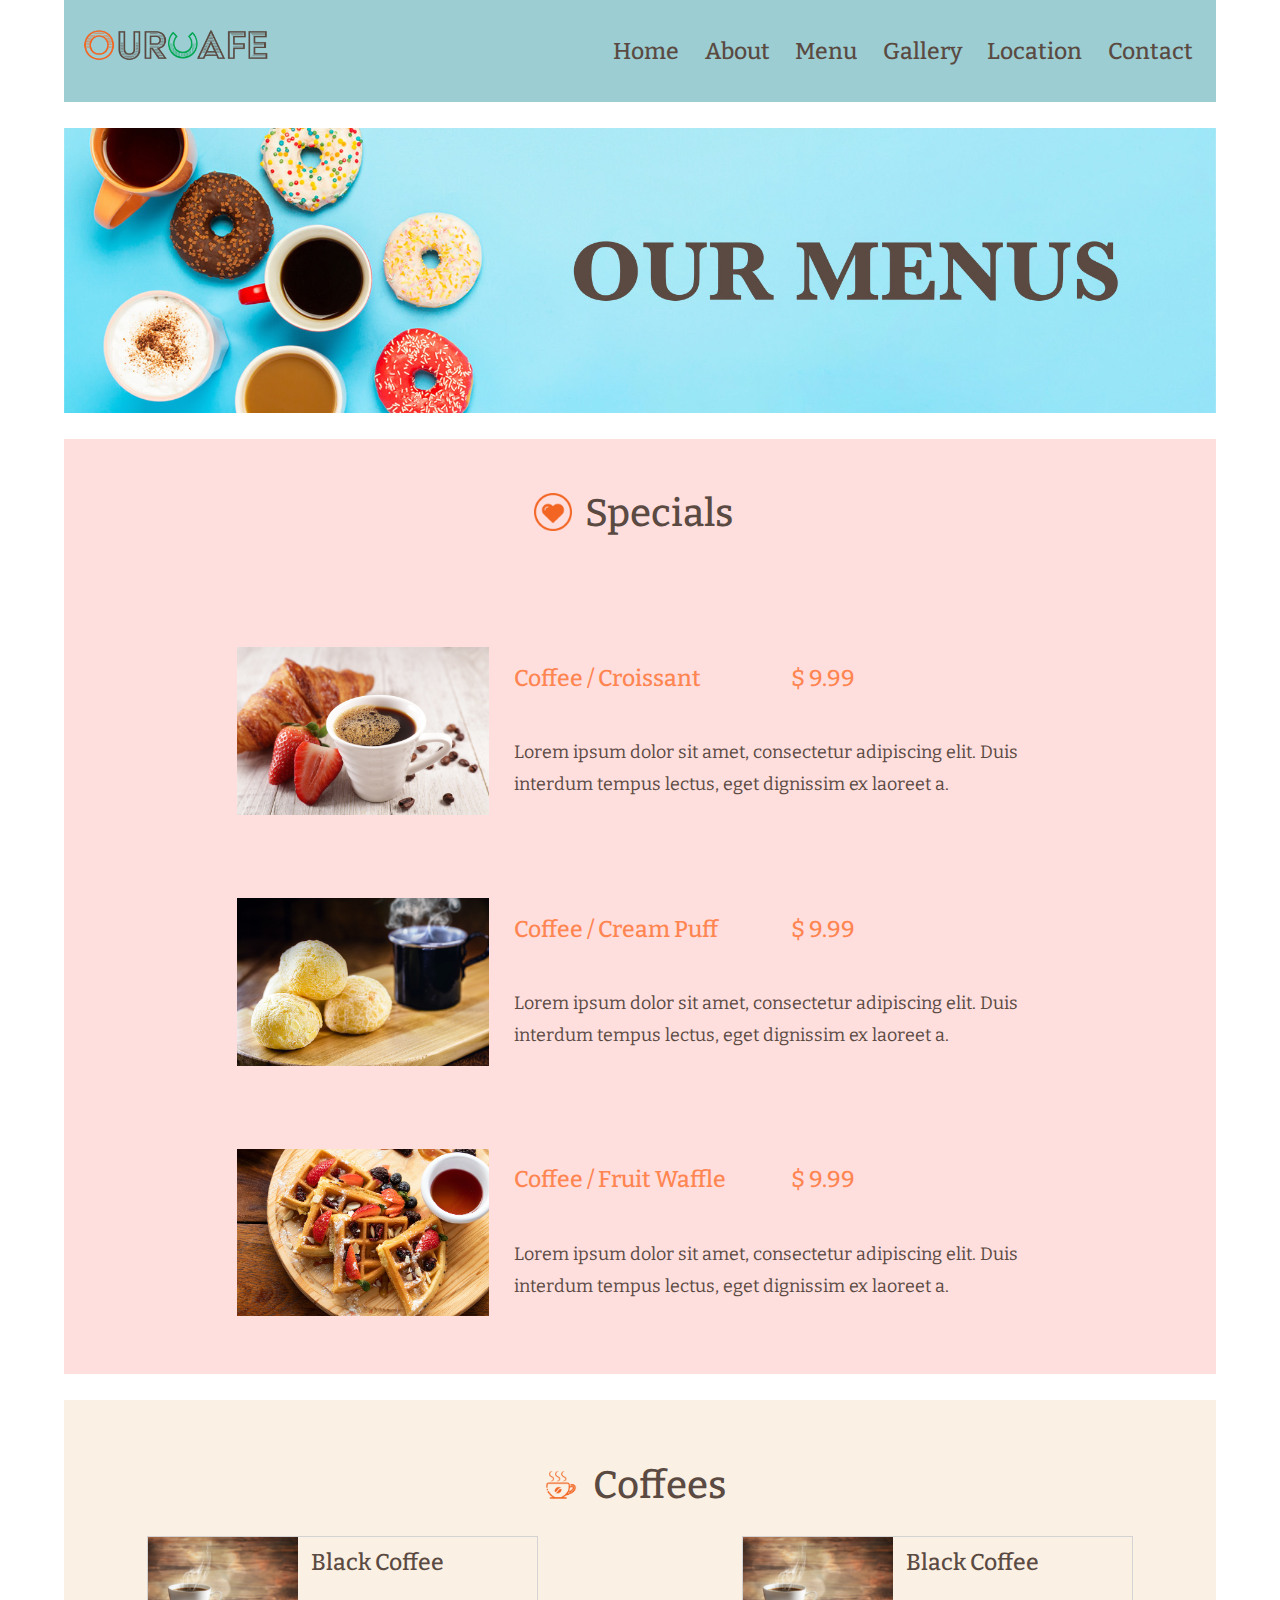
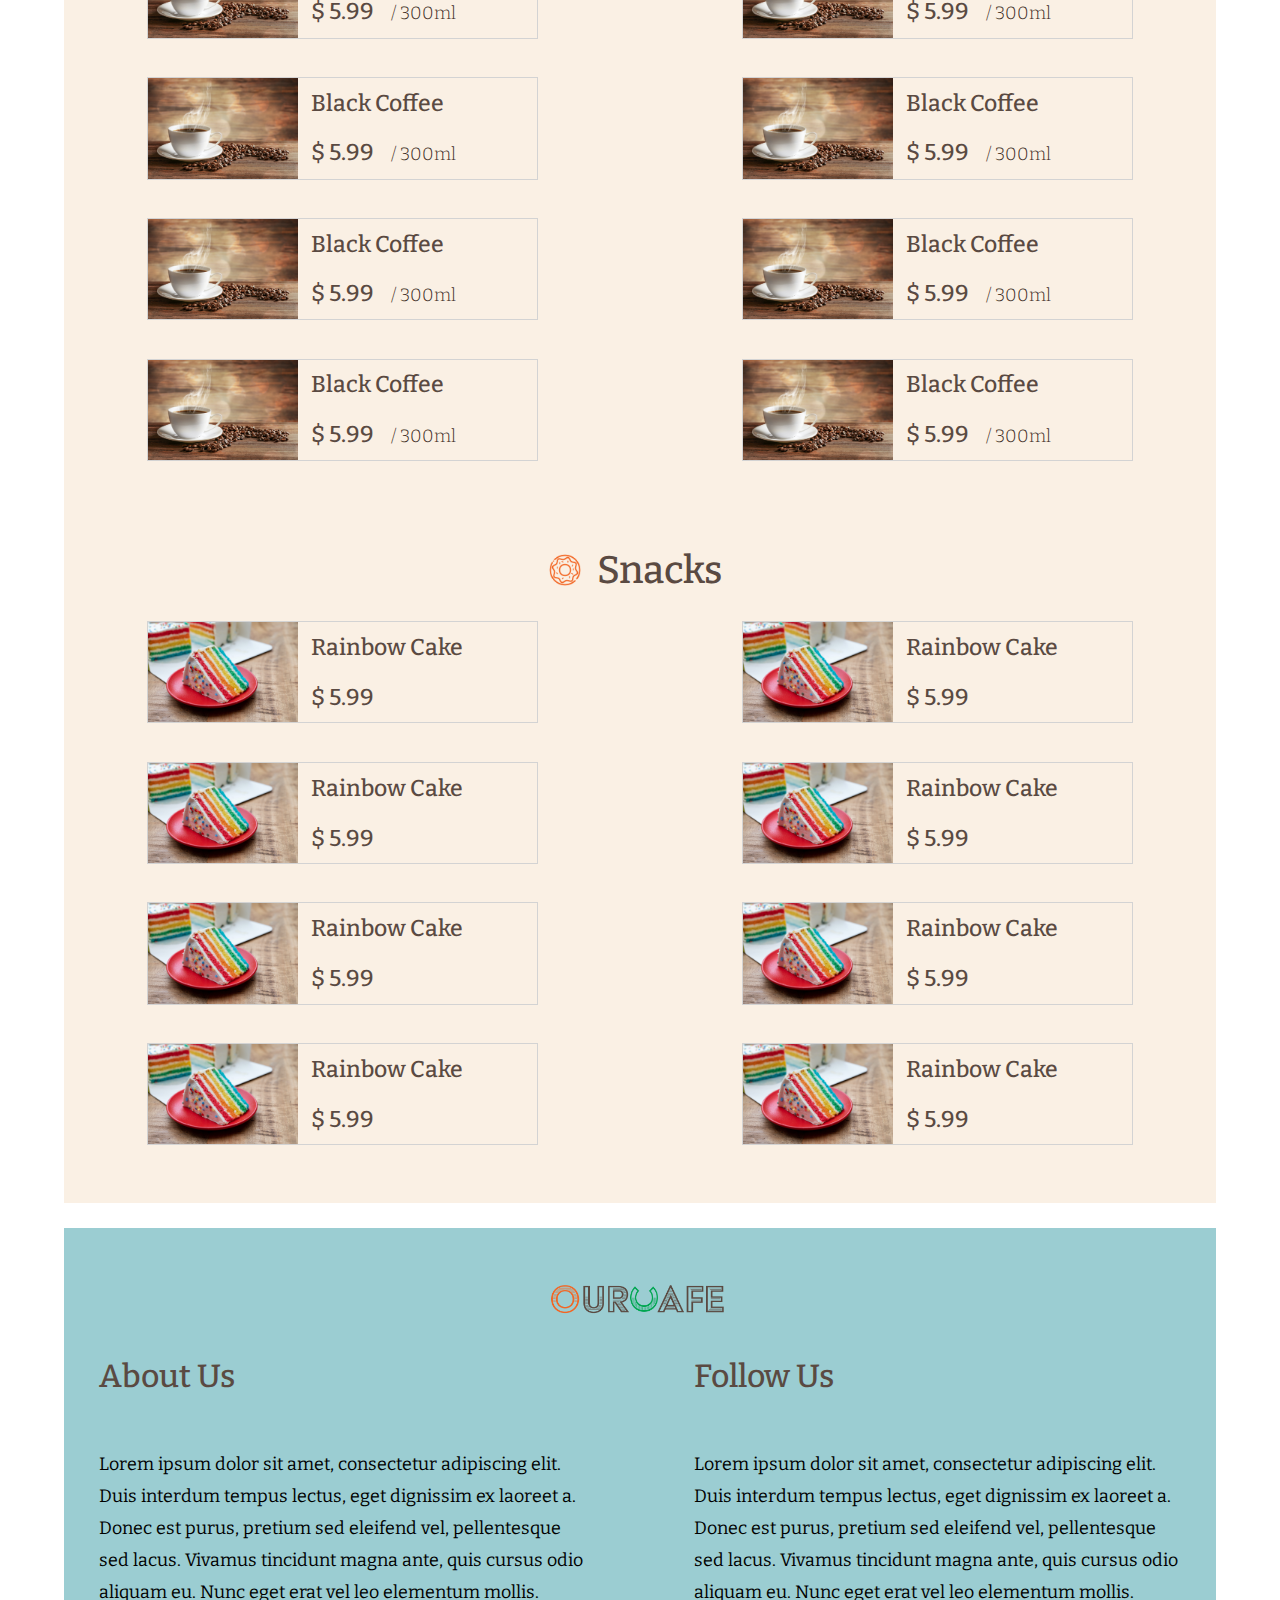
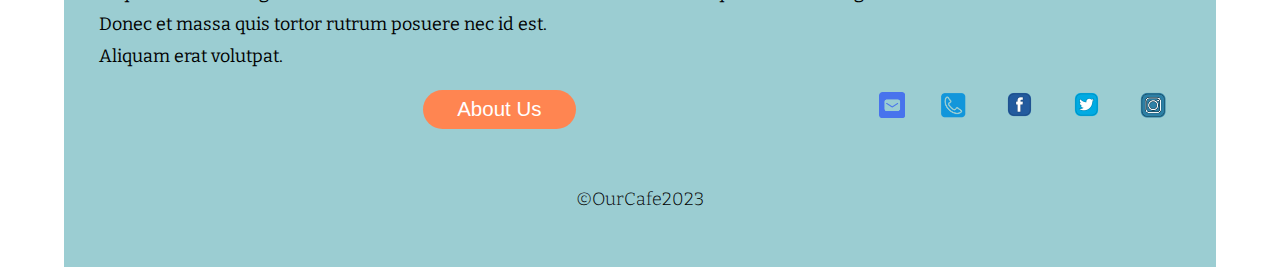
<file: public/menu.html>
<!DOCTYPE html>
<html lang="en">

<head>
    <meta charset="UTF-8" />
    <meta name="viewpoint" content="" width=device-width, initial-scale="1.0">
    <title>Our Menu</title>
    <link rel="stylesheet" href="../style.css" />
    <link rel="preconnect" href="https://fonts.googleapis.com" />
    <link rel="preconnect" href="https://fonts.gstatic.com" crossorigin />
    <link
        href="https://fonts.googleapis.com/css2?family=Bitter:wght@200;300;400;500;700&family=Libre+Baskerville&family=Oswald:wght@300;400;500;700&display=swap"
        rel="stylesheet" />
</head>

<body>
    <div class="main">
        <!-- Nav Bar -->
        <div id="nav-bar">
            <a class="top-logo" href="../index.html"><img src="../images/green-logo.png" alt="logo" /></a>
            <div class="nav-items">
                <li><a href="../index.html">Home</a></li>
                <li><a href="./about.html">About</a></li>
                <li><a href="./menu.html">Menu</a></li>
                <li><a href="./Gallery.html">Gallery</a></li>
                <li><a href="./location.html">Location</a></li>
                <li><a href="./contact.html">Contact</a></li>
            </div>
        </div>

        <!--Special -->
        <img class="pageheading-img" src="../images/our-menus.jpg" alt="coffees and snacks with a blue background">
        <div id="menu-special">
            <h2><i class="icon special-icon"></i>Specials</h2>
            <div class="combo">
                <img src="../images/combo01.jpeg" alt="combo of coffee and croissant">
                <p class="combo-title">Coffee / Croissant</p>
                <p class="combo-price">$ 9.99</p>
                <p class="combo-info">Lorem ipsum dolor sit amet, consectetur adipiscing elit. Duis interdum tempus
                    lectus, eget dignissim ex laoreet a.</p>
            </div>
            <div class="combo">
                <img src="../images/combo02.jpeg" alt="combo of coffee and puff">
                <p class="combo-title">Coffee / Cream Puff</p>
                <p class="combo-price">$ 9.99</p>
                <p class="combo-info">Lorem ipsum dolor sit amet, consectetur adipiscing elit. Duis interdum tempus
                    lectus, eget dignissim ex laoreet a.</p>
            </div>
            <div class="combo">
                <img src="../images/combo03.jpeg" alt="combo of coffee and waffle">
                <p class="combo-title">Coffee / Fruit Waffle</p>
                <p class="combo-price">$ 9.99</p>
                <p class="combo-info">Lorem ipsum dolor sit amet, consectetur adipiscing elit. Duis interdum tempus
                    lectus, eget dignissim ex laoreet a.</p>
            </div>

        </div>

        <!-- menu main -->
        <div id="menu-main">
            <div class="menu coffees">
                <h2><i class="icon coffee-icon"></i>Coffees</h2>
                <div class="menu-card-list">
                    <div class="menu-card">
                        <img src="../images/menu-coffee.jpeg" alt="a cup of coffee">
                        <p>Black Coffee</p>
                        <p>$ 5.99 <span>/ 300ml</span></p>
                    </div>
                    <div class="menu-card">
                        <img src="../images/menu-coffee.jpeg" alt="a cup of coffee">
                        <p>Black Coffee</p>
                        <p>$ 5.99 <span>/ 300ml</span></p>
                    </div>
                    <div class="menu-card">
                        <img src="../images/menu-coffee.jpeg" alt="a cup of coffee">
                        <p>Black Coffee</p>
                        <p>$ 5.99 <span>/ 300ml</span></p>
                    </div>
                    <div class="menu-card">
                        <img src="../images/menu-coffee.jpeg" alt="a cup of coffee">
                        <p>Black Coffee</p>
                        <p>$ 5.99 <span>/ 300ml</span></p>
                    </div>
                    <div class="menu-card">
                        <img src="../images/menu-coffee.jpeg" alt="a cup of coffee">
                        <p>Black Coffee</p>
                        <p>$ 5.99 <span>/ 300ml</span></p>
                    </div>
                    <div class="menu-card">
                        <img src="../images/menu-coffee.jpeg" alt="a cup of coffee">
                        <p>Black Coffee</p>
                        <p>$ 5.99 <span>/ 300ml</span></p>
                    </div>
                    <div class="menu-card">
                        <img src="../images/menu-coffee.jpeg" alt="a cup of coffee">
                        <p>Black Coffee</p>
                        <p>$ 5.99 <span>/ 300ml</span></p>
                    </div>
                    <div class="menu-card">
                        <img src="../images/menu-coffee.jpeg" alt="a cup of coffee">
                        <p>Black Coffee</p>
                        <p>$ 5.99 <span>/ 300ml</span></p>
                    </div>
                </div>
            </div>

            <div class="menu snacks">
                <h2><i class="icon snack-icon"></i>Snacks</h2>
                <div class="menu-card-list">
                    <div class="menu-card">
                        <img src="../images/menu-snack.jpeg" alt="a piece of rainbow cake">
                        <p>Rainbow Cake</p>
                        <p>$ 5.99</p>
                    </div>
                    <div class="menu-card">
                        <img src="../images/menu-snack.jpeg" alt="a piece of rainbow cake">
                        <p>Rainbow Cake</p>
                        <p>$ 5.99</p>
                    </div>
                    <div class="menu-card">
                        <img src="../images/menu-snack.jpeg" alt="a piece of rainbow cake">
                        <p>Rainbow Cake</p>
                        <p>$ 5.99</p>
                    </div>
                    <div class="menu-card">
                        <img src="../images/menu-snack.jpeg" alt="a piece of rainbow cake">
                        <p>Rainbow Cake</p>
                        <p>$ 5.99</p>
                    </div>
                    <div class="menu-card">
                        <img src="../images/menu-snack.jpeg" alt="a piece of rainbow cake">
                        <p>Rainbow Cake</p>
                        <p>$ 5.99</p>
                    </div>
                    <div class="menu-card">
                        <img src="../images/menu-snack.jpeg" alt="a piece of rainbow cake">
                        <p>Rainbow Cake</p>
                        <p>$ 5.99</p>
                    </div>
                    <div class="menu-card">
                        <img src="../images/menu-snack.jpeg" alt="a piece of rainbow cake">
                        <p>Rainbow Cake</p>
                        <p>$ 5.99</p>
                    </div>
                    <div class="menu-card">
                        <img src="../images/menu-snack.jpeg" alt="a piece of rainbow cake">
                        <p>Rainbow Cake</p>
                        <p>$ 5.99</p>
                    </div>
                </div>
            </div>

        </div>


        <!-- Footer -->
        <div id="footer">
            <img src="../images/green-logo.png" alt="logo" />
            <div class="footer-content">
                <div class="footer-about">
                    <p class="footer-title">About Us</p>
                    <p>
                        Lorem ipsum dolor sit amet, consectetur adipiscing elit. Duis
                        interdum tempus lectus, eget dignissim ex laoreet a. Donec est
                        purus, pretium sed eleifend vel, pellentesque sed lacus. Vivamus
                        tincidunt magna ante, quis cursus odio aliquam eu. Nunc eget erat
                        vel leo elementum mollis. Donec et massa quis tortor rutrum
                        posuere nec id est. Aliquam erat volutpat.
                    </p>
                    <a href="./about.html" class=""><button class="orange-button">About Us</button></a>
                </div>
                <div class="footer-follow">
                    <p class="footer-title">Follow Us</p>
                    <p>
                        Lorem ipsum dolor sit amet, consectetur adipiscing elit. Duis
                        interdum tempus lectus, eget dignissim ex laoreet a. Donec est
                        purus, pretium sed eleifend vel, pellentesque sed lacus. Vivamus
                        tincidunt magna ante, quis cursus odio aliquam eu. Nunc eget erat
                        vel leo elementum mollis.
                    </p>
                    <div class="media-list">
                        <a href="mailto:grace1188y@gmail.com"><i class="icon M-email-icon"></i></a>
                        <i class="icon M-phone-icon"></i>
                        <i class="icon M-facebook-icon"></i>
                        <i class="icon M-twitter-icon"></i>
                        <i class="icon M-ins-icon"></i>
                    </div>
                </div>
            </div>
            <p class="copyright">©OurCafe2023</p>
        </div>
</body>
</div>
</body>

</html>
</file>
<file: style.css>
/* element selector */

a {
    text-decoration: none;
    color: #5A4A42;
}

a:hover {
    color: #FAF0E4;
    filter: brightness(130%);
}


body {
    margin: 0 5%;
    font-family: bitter, serif;
    line-height: 2.5vw;
}

h1 {
    display: flex;
    align-items: center;
    justify-content: center;
    font-size: 4vw;
    font-weight: 700;
    color: #FF8551;
    height: 16%;
    width: 100%;
    background-color: #00000050;
    position: absolute;
    margin-bottom: 0;
    bottom: 0;
}

h2 {
    font-size: 3vw;
    font-weight: 500;
    color: #5A4A42;
    text-align: center;
    vertical-align: middle;
}

h3 {
    font-size: 2vw;
    font-weight: 600;
    color: #9BCDD2;
}

p {
    font-size: 1.4vw;
}

/* id selector */

#nav-bar {
    display: flex;
    overflow: hidden;
    justify-content: space-between;
    height: 8vw;
    align-items: center;
    background-color: #9BCDD2;
    top: 0;
}

#home-img {
    display: flex;
    position: relative;
}

#home-img img {
    width: 100%;
    object-fit: contain;
}

#special {
    background-color: #FAF0E4;
    padding: 2% 0 5%;
}

#menu {
    background-color: #9BCDD2;
    padding: 2% 0 5%;

}

#gallery {
    display: flex;
    flex-direction: column;
    background-color: #FFDEDE;
    padding: 2% 0 5%;
}

#location {
    background-color: #FAF0E4;
    display: flex;
    overflow: hidden;
    flex-direction: column;
    align-items: center;
    padding: 2% 0 5%;
}

#location img {
    width: 100%;
}


#footer {
    background-color: #9BCDD2;
    align-items: center;
    padding: 3%;
    display: flex;
    flex-direction: column;
}

#footer>img {
    width: 20%;
    height: auto;
}

#footer p {
    margin-top: 5%;
}

/* class selector */

.main {
    display: flex;
    flex-direction: column;
    gap: 2vw;
}

.top-logo img {
    height: 6vw;
}

.top-logo:hover {
    filter: brightness(140%);
}

.nav-items {
    list-style: none;
    display: flex;
    justify-content: flex-end;
    gap: 2vw;
    padding: 2%;
    font-size: 1.8vw;
    font-weight: 500;
}

.special-list {
    height: auto;
    width: 100%;
    display: grid;
    place-items: center;
    grid-template-columns: 1fr 1fr 1fr;
    gap: 1vw;
}

.combo-list {
    display: flex;
    position: relative;
    justify-content: center;
}

.combo-list img,
.menu-list img {
    width: 80%;
    height: auto;
    object-fit: cover;
    border-radius: 5% 5% 0 0;
}

.combo-list p {
    position: absolute;
    margin-bottom: 0;
    padding: 1% 0;
    bottom: 0;
    background-color: #00000050;
    width: 80%;
    color: white;
    text-align: center;
    vertical-align: middle;
}

.menu-list {
    display: flex;
    gap: 4.5vw;
}

.menu-list>div {
    position: relative;
    display: flex;
    width: 100%;
    justify-content: center;
}

.menu-list div a {
    position: absolute;
    bottom: 1vw;
    right: 5vw;
}

.gallery-list {
    display: flex;
    overflow: hidden;
    justify-content: center;
    width: 100%;
}

.gallery-list>img {
    flex: 1.2;
    width: 60%;
    object-fit: cover;
}

.gallery-text {
    background-color: #FF8551;
    text-align: center;
    color: #fff;
    line-height: 6vw;
    flex: 1;
}

.gallery-text p {
    font-size: 4vw;
}

.gallery-list div .blue-button {
    margin-top: 30%;
}

.location-list {
    display: grid;
    grid-template-columns: 3fr 1fr;
    width: 100%;
    grid-template-rows: 3vw 4vw;
    padding-left: 10%;
}

.location-list p,
.location-list a {
    display: flex;
    justify-content: flex-start;
    align-items: center;
    font-size: 1vw;
}

.orange-button {
    width: 12vw;
    height: 3vw;
    font-size: 1.6vw;
    text-align: center;
    background-color: #FF8551;
    padding: 2% 10%;
    color: white;
    border: none;
    border-radius: 2vw;
}

.orange-button:hover,
.blue-button:hover {
    filter: brightness(110%);
}

.blue-button {
    width: 16vw;
    height: 4vw;
    font-size: 2vw;
    text-align: center;
    background-color: #9BCDD2;
    padding: 2% 10%;
    color: #000;
    border: none;
    border-radius: 3vw;
    color: #fff;
}

.footer-title {
    font-size: 2.5vw;
    font-weight: 500;
    color: #5A4A42;
}

.footer-content {
    display: flex;
    gap: 10%;
}

.footer-about,
.footer-follow {
    flex: 1;
    display: flex;
    flex-direction: column;
    position: relative;

}

.footer-about a {
    align-self: flex-end;
    margin-right: 2%;
}

.media-list {
    display: flex;
    width: 60%;
    max-width: 300px;
    justify-content: space-between;
    align-self: flex-end;
    margin-right: 2%;
    position: absolute;
    bottom: 0;
}

.copyright {
    font-weight: 300;
}

/* icon */

.icon {
    width: 2vw;
    height: 2vw;
    background-size: contain;
    background-repeat: no-repeat;
    display: inline-block;
    margin-right: 2%;
}

.location-icon {
    background-image: url(./images/icons/location.png);
}

.phone-icon {
    background-image: url(./images/icons/phone.png);
}

.hours-icon {
    background-image: url(./images/icons/hours.png);
}

.email-icon {
    background-image: url(./images/icons/email.png);
}

.special-icon {
    width: 3vw;
    height: 3vw;
    background-image: url(./images/icons/special.png);
}

.coffee-icon {
    width: 3vw;
    height: 3vw;
    background-image: url(./images/icons/coffee.png);
}

.snack-icon {
    width: 3vw;
    height: 3vw;
    background-image: url(./images/icons/snack.png);
}

.M-email-icon {
    background-image: url(./images/icons/media-email.png);
}

.M-phone-icon {
    background-image: url(./images/icons/media-phone.png);
}

.M-facebook-icon {
    background-image: url(./images/icons/media-facebook.png);
}

.M-twitter-icon {
    background-image: url(./images/icons/media-twitter.png);
}

.M-ins-icon {
    background-image: url(./images/icons/media-instagram.png);
}

/* about page */

#story {
    display: flex;
    flex-direction: column;
    gap: 2vw;
    align-items: center;
}

#story img {
    float: left;
    width: 30%;
    margin-right: 3%;
    margin-bottom: 1vw;
}

#story p {
    color: #5A4A42;
}

.story-content {
    background-color: #FAF0E4;
    padding: 3vw;
}

.coffee-sort {
    display: flex;
    flex-direction: column;
    align-items: center;
    padding: 3vw;
    background-color: #FFDEDE;
}

.coffee-sort h3 {
    color: #5A4A42;
}

.pageheading-img {
    width: 100%;
    object-fit: contain;
}

/* About page - table */
table {
    width: 100%;
    margin-bottom: 2vw;
    border-collapse: collapse;
    background-color: #e7d2c7;
}

tr:nth-of-type(even) {
    background-color: #fbf9f9;

}

th {
    background-color: #fff;
    color: #382820;
    font-weight: bold;
}

td,
th {
    padding: 1vw;
    border: 1px solid #ab9284;
    text-align: left;
}

tr:hover {
    filter: brightness(120%);
}

@media only screen and (max-width: 760px),
(min-device-width:768px) and (max-device-width:1024px) {

    table,
    thead,
    tbody,
    th,
    td,
    tr {
        display: block;
    }

    thead th {
        position: absolute;
        top: -9999px;
        left: -9999px;
    }

    tr {
        border: 1px solid #ab9284;
    }

    td {
        border: none;
        position: relative;
        padding-left: 50%;
    }

    td:before {
        position: absolute;
        top: 6px;
        left: 6px;
        width: 45%;
        padding-right: 10px;
        white-space: nowrap;
    }

    td:nth-of-type(1):before {
        content: "Coffee Bean";
    }

    td:nth-of-type(2):before {
        content: "Description";
    }

    td:nth-of-type(3):before {
        content: "Flavor Profile";
    }
}


/* menu page */

#menu-special {
    background-color: #FFDEDE;
    display: flex;
    flex-direction: column;
    align-items: center;
    padding: 2% 0 5%;
    row-gap: 2vw;
}

#menu-special h2,
#menu-special i {
    display: flex;
    margin-right: 1vw;
    align-items: center;
}

#menu-main {
    background-color: #FAF0E4;
    display: flex;
    flex-direction: column;
    padding: 3% 0 5%;
}

.menu-img {
    width: 100%;
    object-fit: cover;
}

.combo {
    display: grid;
    overflow: hidden;
    width: 70%;
    grid-template-columns: 1fr 1fr 1fr;
    align-items: center;
    column-gap: 2vw;
    row-gap: 1vw;
    margin-top: 5%;
}

.combo>img {
    grid-row: span 2;
    width: 100%;
    height: auto;
    object-fit: cover;
}

.combo p {
    margin: 0;
}

.combo-info {
    grid-column: span 2;
    color: #5A4A42;
}

.combo-title,
.combo-price {
    font-size: 1.8vw;
    font-weight: 500;
    color: #FF8551;
}

.menu {
    display: flex;
    flex-direction: column;
    align-items: center;
}

.menu-card {
    display: grid;
    width: 70%;
    grid-template-columns: 0.8fr 1.2fr;
    column-gap: 1vw;
    justify-items: start;
    align-items: center;
    border: 1px solid lightgray;
}

.menu-card-list {
    display: grid;
    grid-template-columns: 1fr 1fr;
    gap: 3vw;
    justify-items: center;
}

.menu-card>img {
    grid-row: span 2;
    width: 100%;
    object-fit: contain;
}

.menu-card p {
    font-size: 1.8vw;
    font-weight: 500;
    color: #5A4A42;
    margin: 0;
}

.menu-card p span {
    font-size: 1.4vw;
    font-weight: 300;
    color: #382820;
    margin-left: 1vw;
    display: inline;

}

.menu h2,
.menu i {
    display: flex;
    margin-right: 1vw;
    align-items: center;
}

.snacks {
    margin-top: 5%;
}

/* Gallery page */

#gallery-main {
    background-color: #FAF0E4;
    padding: 3% 0 5%;
}

.gallery-content {
    display: grid;
    width: 100%;
    grid-template-columns: repeat(4, 1fr);
    align-items: center;
    gap: 20px;
}

.img-list a img {
    width: 100%;
    height: 22vh;
    object-fit: cover;
}

/* Location page */

.location-map {
    background-color: #FAF0E4;
    display: flex;
    flex-direction: column;
    align-items: center;
    padding: 2% 0 5%;
}

.location-map a img {
    width: 100%;
}

.contact-card {
    display: flex;
    background-color: #FFDEDE;
    justify-content: space-around;
    align-items: center;
    padding: 3% 0;
}

.contact-card img {
    display: flex;
    float: right;
    width: 30%;
    border-radius: 50%;
    object-fit: cover;
}

.contact-info {
    display: flex;
    flex-direction: column;
    row-gap: 1vwx;
    color: #5A4A42;
}

.contact-info p,
.contact-info a {
    display: flex;
    justify-content: flex-start;
    align-items: center;
    font-size: 1.4vw;
    color: #5A4A42;
}

/* Contact page */
.contact-form {
    width: 100%;
    background-color: #FAF0E4;
    padding: 10px 0;
}

label {
    float: left;
    clear: left;
    display: block;
    width: 100px;
    text-align: right;
    padding-right: 10px;
    margin-top: 10px;
}

.required-field::after {
    content: "*";
    color: #FF8551;
}

input,
textarea {
    margin-top: 10px;
    display: block;
    padding: 10px 20px;
    border: 2px solid #ffa773;
    border-radius: 5px;
}

input[type="submit"] {
    font-size: 1.4vw;
    margin-left: 110px;
    background-color: #FF8551;
    border: none;
    padding: 1vw 1.6vw;
    color: #fff;
}

.slider {
    appearance: none;
    padding: 0;
    height: 12px;
    border-radius: 6px;
    border: none;
    background: #9BCDD2;
    outline: none;
    opacity: 0.8;
    -webkit-transition: .2s;
    transition: opacity .2s;
}

.slider:hover {
    opacity: 1;
}

.slider::-webkit-slider-thumb {
    appearance: none;
    width: 20px;
    height: 20px;
    border-radius: 50%;
    background: #FF8551;
    cursor: pointer;
}

.slider::-moz-range-thumb {
    width: 20px;
    height: 20px;
    border-radius: 50%;
    background: #FF8551;
    cursor: pointer;
}

@supports (display: grid) {
    form {
        display: grid;
        grid-template-rows: auto;
        grid-template-columns: 6em 1fr;
        grid-gap: 1em;
        gap: 1em;
        min-width: 25em;
        width: 80%;
        padding: 1.5em
    }

    input[type="submit"] {
        grid-column: 2 / 3;
        width: 10em;
        margin-left: 0;
    }

    input[type="submit"]:hover {
        background-color: #ffa773;
    }
}

/* media query */

@media (max-width: 1024px) {

    .location-list,
    .footer-content {
        display: flex;
        flex-direction: column;

    }

    .footer-follow {
        flex: 1;
        display: flex;
        flex-direction: column;
        clear: both;

    }

    .media-list {
        position: static !important;
    }

    .menu-card-list {
        display: flex;
        flex-direction: column;
        align-items: center;
    }



    #story img {
        width: 100%;
        margin-bottom: 3%;
    }

    .gallery-content {
        display: grid;
        width: 100%;
        grid-template-columns: repeat(2, 1fr);
        align-items: center;
        gap: 20px;
    }

}
</file>
